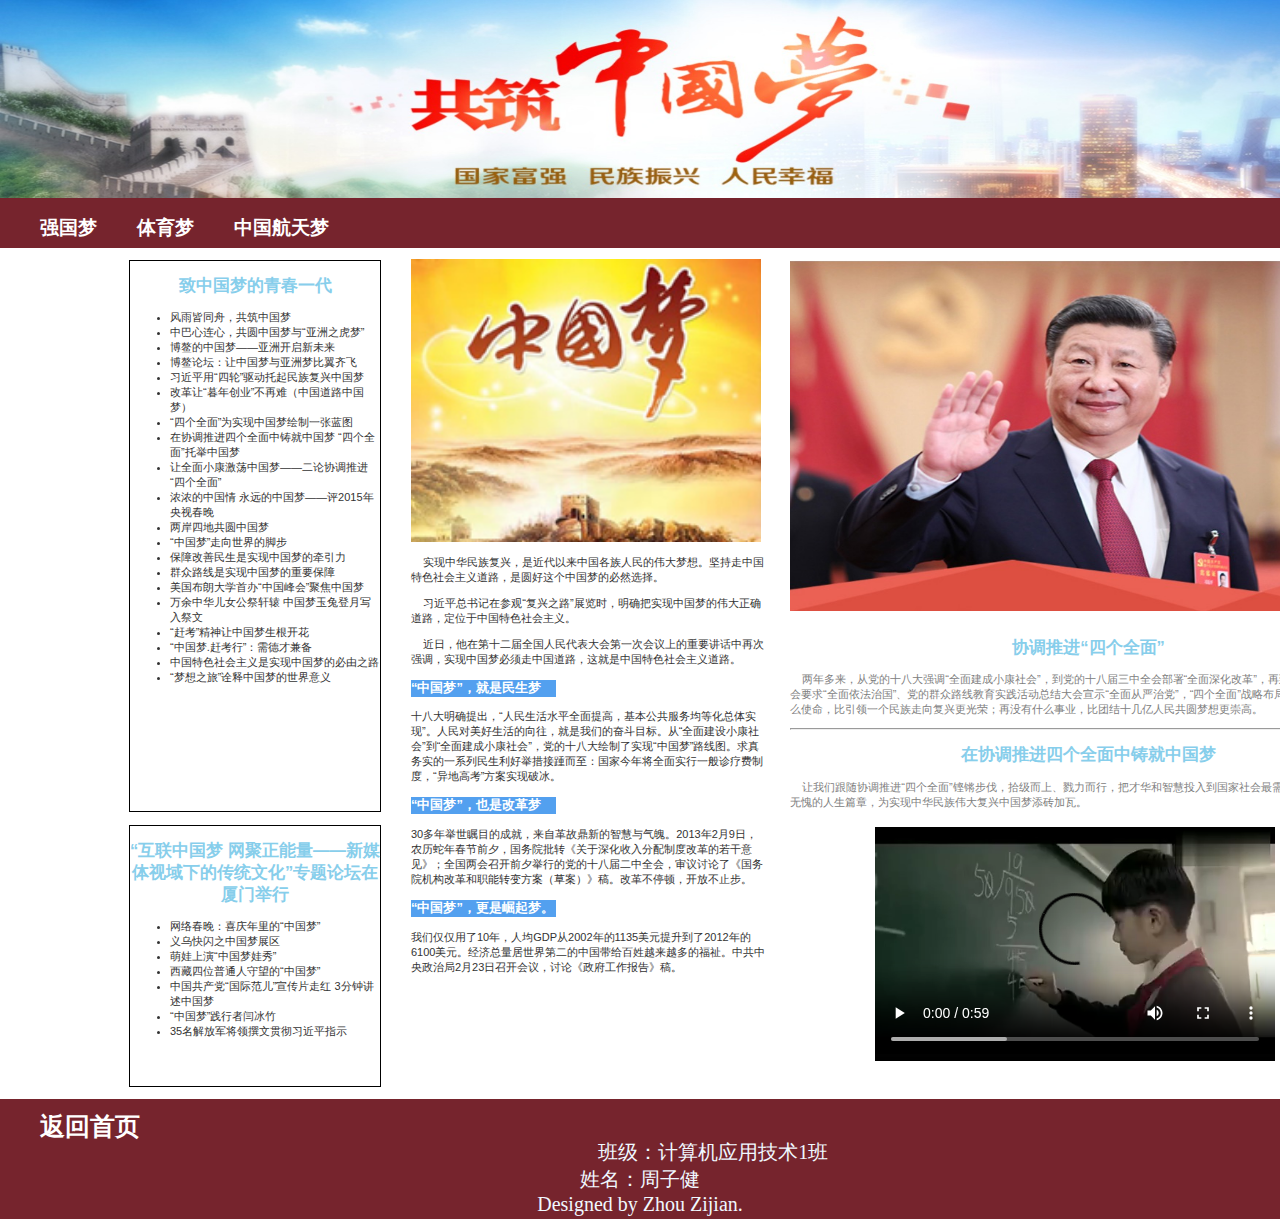
<file: index.html>
<!doctype html>
<html>
<head>
<meta charset="utf-8">
<title>中华强国梦</title>
<link href="css/style.css" rel="stylesheet" type="text/css">
</head>

<body>
<div class="header">
	<img src="images/2.jpg" alt="">
</div>
<div class="label">
		<ul>
		<li><a href="Country/country.html" target="_blank"><b>强国梦</b></a></li>
		<li><a href="sport/sport.html" target="_blank"><b>体育梦</b></a></li>
		<li><a href="Sky/sky.html" target="_blank"><b>中国航天梦</b></a></li>
		</ul>
</div>
<div class="all">
<div class="content">
		<h2>致中国梦的青春一代</h2>
		<ul>
		<li>风雨皆同舟，共筑中国梦</li>
		<li> 中巴心连心，共圆中国梦与“亚洲之虎梦”</li>
		<li> 博鳌的中国梦——亚洲开启新未来</li>
		<li> 博鳌论坛：让中国梦与亚洲梦比翼齐飞</li>
		<li> 习近平用“四轮”驱动托起民族复兴中国梦</li>
		<li> 改革让“暮年创业”不再难（中国道路中国梦）</li>
		<li> “四个全面”为实现中国梦绘制一张蓝图</li>
		<li> 在协调推进四个全面中铸就中国梦
		  “四个全面”托举中国梦</li>
		<li> 让全面小康激荡中国梦——二论协调推进“四个全面”</li>
		<li> 浓浓的中国情 永远的中国梦——评2015年央视春晚</li>
		<li> 两岸四地共圆中国梦</li>
		<li> “中国梦”走向世界的脚步</li>
		<li> 保障改善民生是实现中国梦的牵引力</li>
		<li> 群众路线是实现中国梦的重要保障</li>
		<li> 美国布朗大学首办“中国峰会”聚焦中国梦</li>
		<li> 万余中华儿女公祭轩辕 中国梦玉兔登月写入祭文</li>
		<li> “赶考”精神让中国梦生根开花</li>
		<li> “中国梦.赶考行”：需德才兼备</li>
		<li> 中国特色社会主义是实现中国梦的必由之路</li>
		<li> “梦想之旅”诠释中国梦的世界意义</li>
		</ul>  
</div>
<div class="content2">
	<h2>“互联中国梦 网聚正能量——新媒体视域下的传统文化”专题论坛在厦门举行</h2>
  <ul>
	<li>

网络春晚：喜庆年里的“中国梦”</li>
	<li> 义乌快闪之中国梦展区</li>
	<li> 萌娃上演“中国梦娃秀”</li>
	<li> 西藏四位普通人守望的“中国梦”</li>
	<li> 中国共产党“国际范儿”宣传片走红 3分钟讲述中国梦</li>
	<li> “中国梦”践行者闫冰竹</li>
	<li> 35名解放军将领撰文贯彻习近平指示 </li>	
  </ul>
  </div>
<div class="photo">
	
	  <img src="images/习.jpg" alt="">
</div>
<div class="content3">
	<h2>协调推进“四个全面”</h2>
	  <p>
	  &nbsp;&nbsp;&nbsp;&nbsp;两年多来，从党的十八大强调“全面建成小康社会”，到党的十八届三中全会部署“全面深化改革”，再到党的十八届四中全会要求“全面依法治国”、党的群众路线教育实践活动总结大会宣示“全面从严治党”，“四个全面”战略布局清晰展现。再没有什么使命，比引领一个民族走向复兴更光荣；再没有什么事业，比团结十几亿人民共圆梦想更崇高。</p>
	  <hr>
	  <h2>在协调推进四个全面中铸就中国梦</h2>
	  <p>&nbsp;&nbsp;&nbsp;&nbsp;让我们跟随协调推进“四个全面”铿锵步伐，拾级而上、戮力而行，把才华和智慧投入到国家社会最需要的地方，写下俯仰无愧的人生篇章，为实现中华民族伟大复兴中国梦添砖加瓦。</p>
	  <video width="400" height="240" controls>
      <source src="video/中国梦.mp4" type="video/mp4">
	  您的浏览器不支持 video 标签。
	  </video>
</div>
<div class="content4">
	<img src="images/content4.jpg" alt="中国梦" title="中国梦">
  <p>&nbsp;&nbsp;&nbsp;&nbsp;实现中华民族复兴，是近代以来中国各族人民的伟大梦想。坚持走中国特色社会主义道路，是圆好这个中国梦的必然选择。</p>
	<p>&nbsp;&nbsp;&nbsp;&nbsp;习近平总书记在参观“复兴之路”展览时，明确把实现中国梦的伟大正确道路，定位于中国特色社会主义。</p>
  <p>&nbsp;&nbsp;&nbsp;&nbsp;近日，他在第十二届全国人民代表大会第一次会议上的重要讲话中再次强调，实现中国梦必须走中国道路，这就是中国特色社会主义道路。</p>
	<h3><b>“中国梦”，就是民生梦</b></h3>
	<p>十八大明确提出，“人民生活水平全面提高，基本公共服务均等化总体实现”。人民对美好生活的向往，就是我们的奋斗目标。从“全面建设小康社会”到“全面建成小康社会”，党的十八大绘制了实现“中国梦”路线图。求真务实的一系列民生利好举措接踵而至：国家今年将全面实行一般诊疗费制度，“异地高考”方案实现破冰。</p>
	<h3><b>“中国梦”，也是改革梦</b></h3>
	<p> 30多年举世瞩目的成就，来自革故鼎新的智慧与气魄。2013年2月9日，农历蛇年春节前夕，国务院批转《关于深化收入分配制度改革的若干意见》；全国两会召开前夕举行的党的十八届二中全会，审议讨论了《国务院机构改革和职能转变方案（草案）》稿。改革不停顿，开放不止步。</p>
	<h3><b>“中国梦”，更是崛起梦。</b></h3>
	<p> 我们仅仅用了10年，人均GDP从2002年的1135美元提升到了2012年的6100美元。经济总量居世界第二的中国带给百姓越来越多的福祉。中共中央政治局2月23日召开会议，讨论《政府工作报告》稿。</p>
</div>
</div>
<div class="footer">
	<ul>
	<li>
		<a href="#"><strong>返回首页&nbsp;</strong></a>
	</li>
	</ul>
	<p>班级：计算机应用技术1班<br>
		姓名：周子健
	<br>
	Designed by Zhou Zijian.</p>
</div>
</body>
</html>
</file>
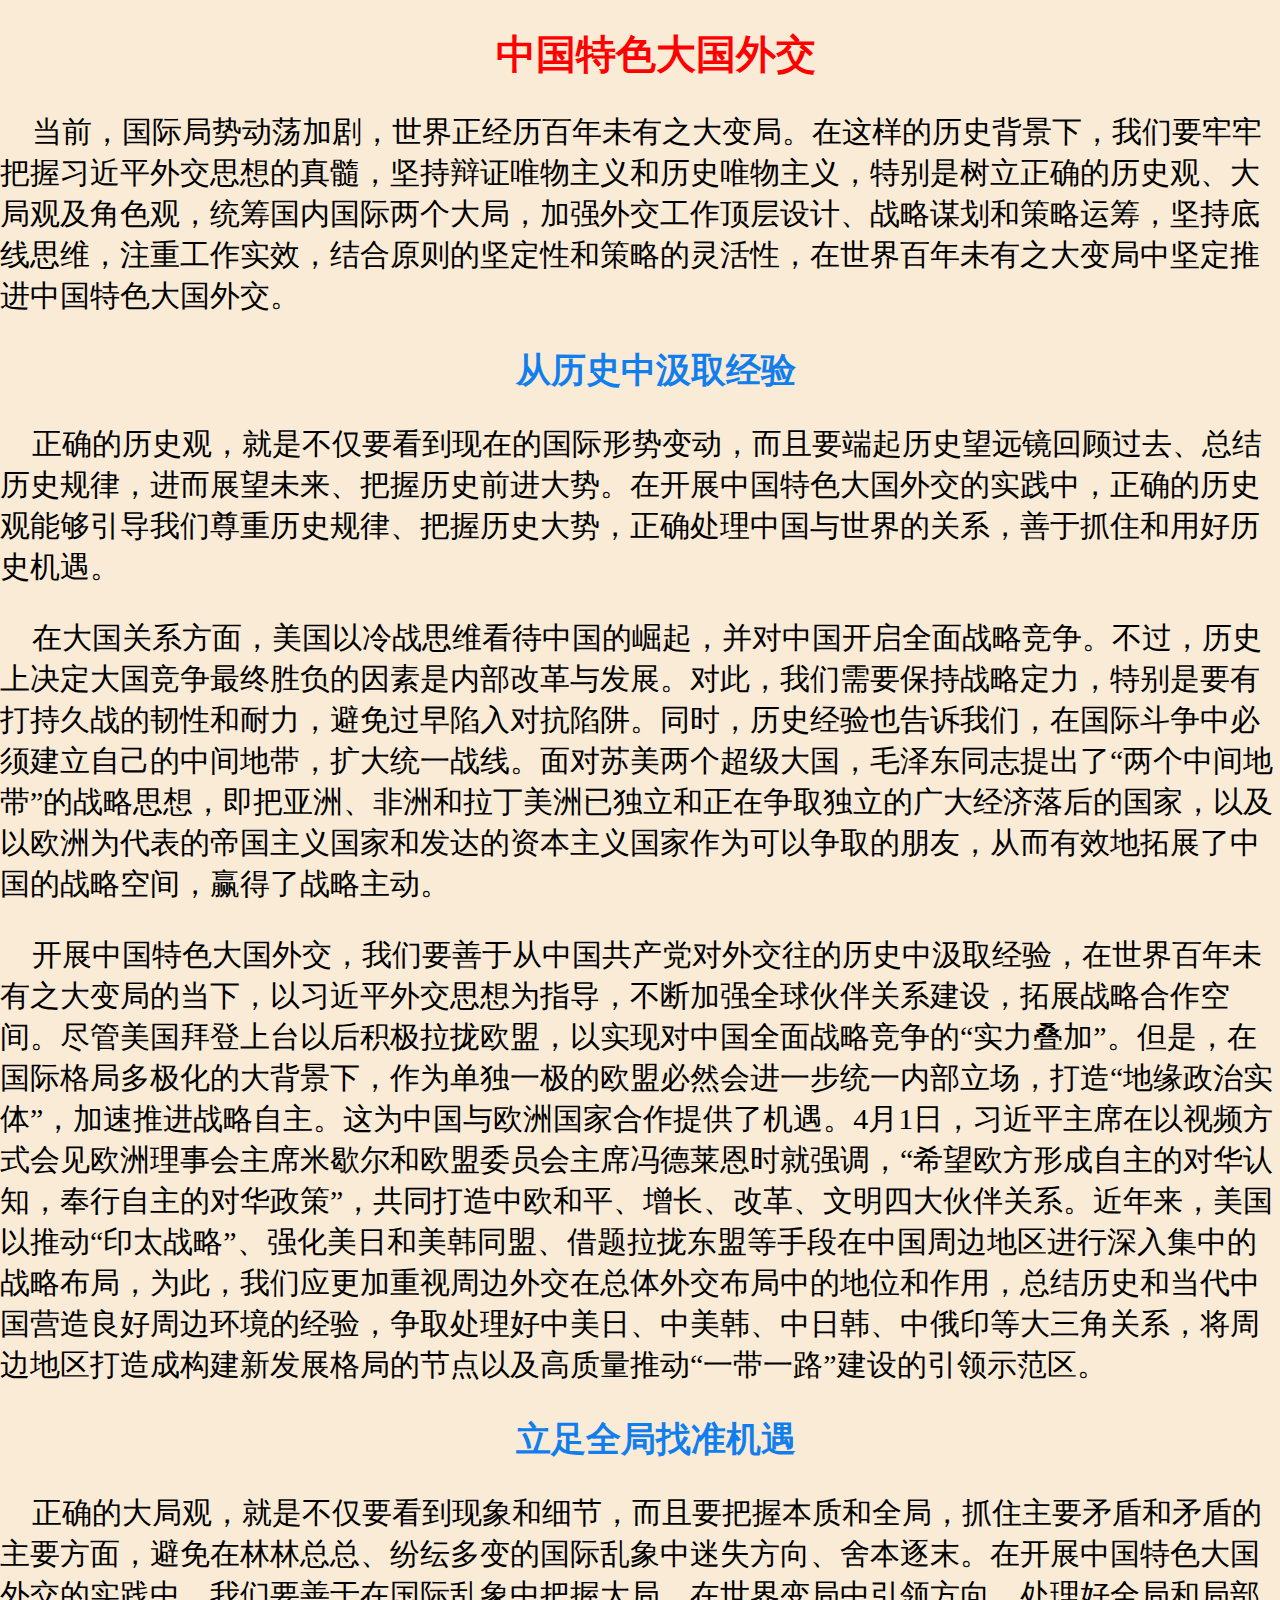
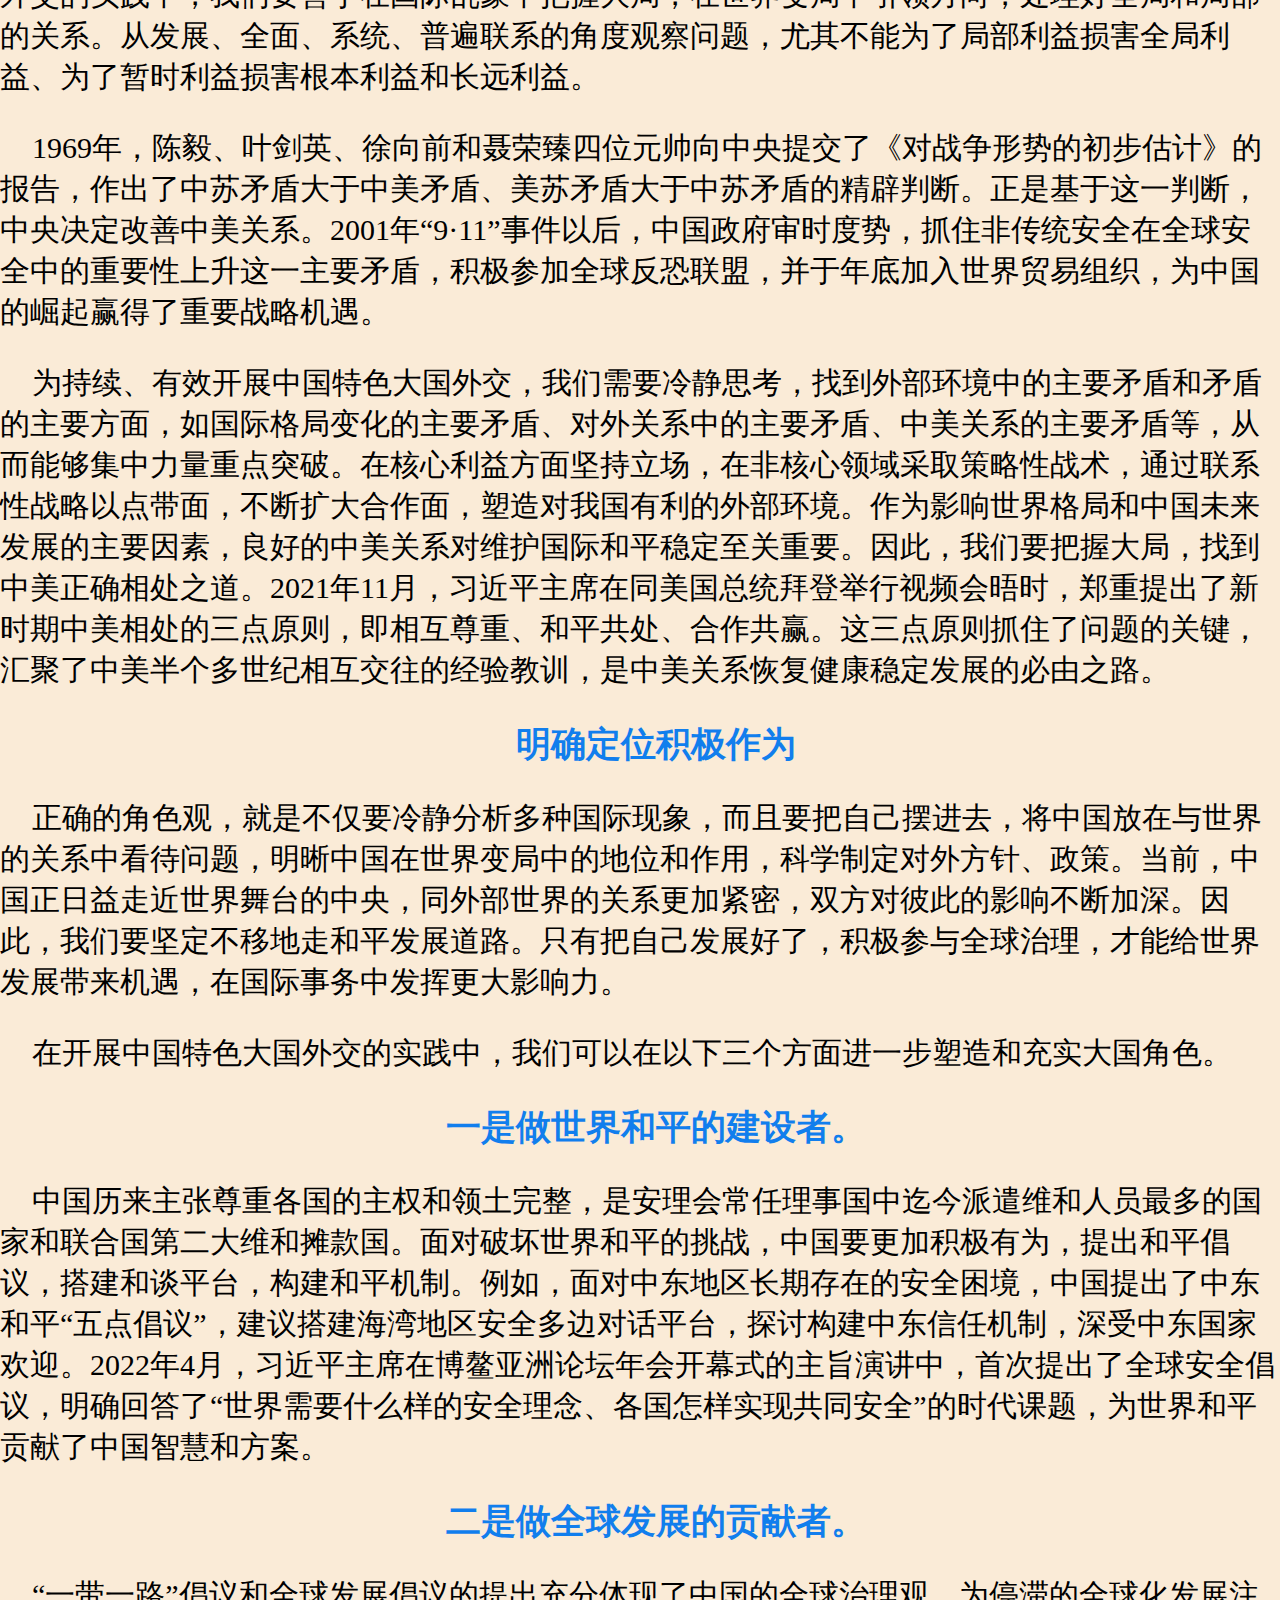
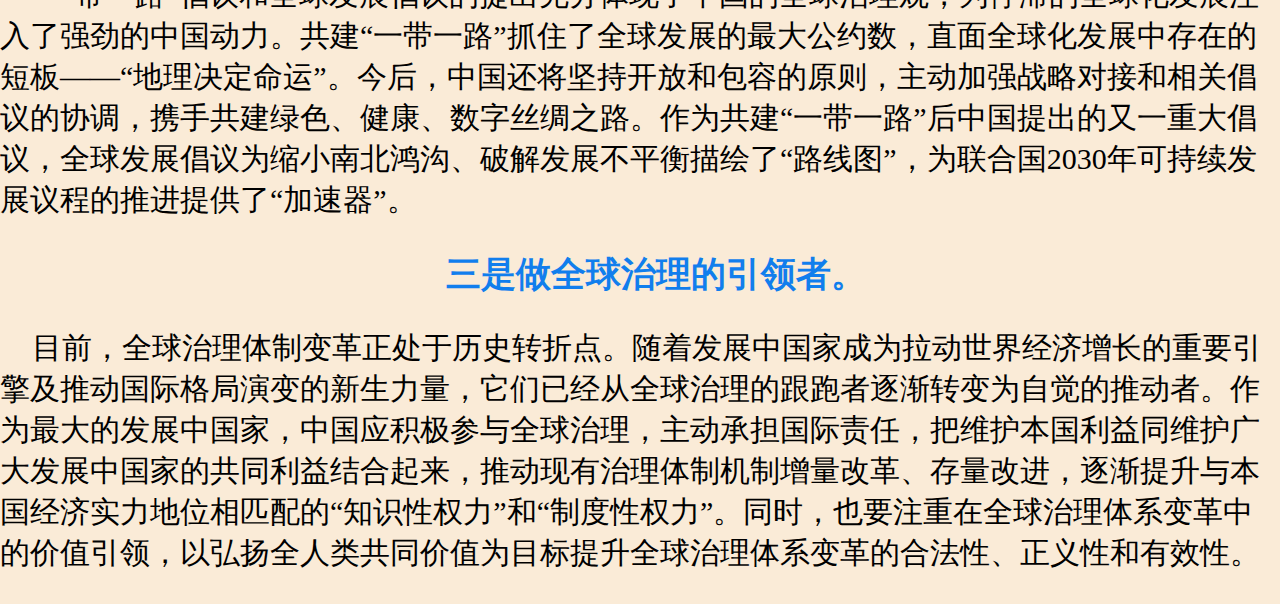
<file: Country/diplomacy.html>
<!doctype html>
<html>
<head>
<meta charset="utf-8">
<title>强国梦.外交</title>
<link href="../css/all.css" rel="stylesheet" type="text/css">
</head>

<body>
<h1>中国特色大国外交</h1>
<p>当前，国际局势动荡加剧，世界正经历百年未有之大变局。在这样的历史背景下，我们要牢牢把握习近平外交思想的真髓，坚持辩证唯物主义和历史唯物主义，特别是树立正确的历史观、大局观及角色观，统筹国内国际两个大局，加强外交工作顶层设计、战略谋划和策略运筹，坚持底线思维，注重工作实效，结合原则的坚定性和策略的灵活性，在世界百年未有之大变局中坚定推进中国特色大国外交。</p>
	<h2>从历史中汲取经验	  </h2>
	<p>正确的历史观，就是不仅要看到现在的国际形势变动，而且要端起历史望远镜回顾过去、总结历史规律，进而展望未来、把握历史前进大势。在开展中国特色大国外交的实践中，正确的历史观能够引导我们尊重历史规律、把握历史大势，正确处理中国与世界的关系，善于抓住和用好历史机遇。	  </p>
	<p>在大国关系方面，美国以冷战思维看待中国的崛起，并对中国开启全面战略竞争。不过，历史上决定大国竞争最终胜负的因素是内部改革与发展。对此，我们需要保持战略定力，特别是要有打持久战的韧性和耐力，避免过早陷入对抗陷阱。同时，历史经验也告诉我们，在国际斗争中必须建立自己的中间地带，扩大统一战线。面对苏美两个超级大国，毛泽东同志提出了“两个中间地带”的战略思想，即把亚洲、非洲和拉丁美洲已独立和正在争取独立的广大经济落后的国家，以及以欧洲为代表的帝国主义国家和发达的资本主义国家作为可以争取的朋友，从而有效地拓展了中国的战略空间，赢得了战略主动。	  </p>
	<p>开展中国特色大国外交，我们要善于从中国共产党对外交往的历史中汲取经验，在世界百年未有之大变局的当下，以习近平外交思想为指导，不断加强全球伙伴关系建设，拓展战略合作空间。尽管美国拜登上台以后积极拉拢欧盟，以实现对中国全面战略竞争的“实力叠加”。但是，在国际格局多极化的大背景下，作为单独一极的欧盟必然会进一步统一内部立场，打造“地缘政治实体”，加速推进战略自主。这为中国与欧洲国家合作提供了机遇。4月1日，习近平主席在以视频方式会见欧洲理事会主席米歇尔和欧盟委员会主席冯德莱恩时就强调，“希望欧方形成自主的对华认知，奉行自主的对华政策”，共同打造中欧和平、增长、改革、文明四大伙伴关系。近年来，美国以推动“印太战略”、强化美日和美韩同盟、借题拉拢东盟等手段在中国周边地区进行深入集中的战略布局，为此，我们应更加重视周边外交在总体外交布局中的地位和作用，总结历史和当代中国营造良好周边环境的经验，争取处理好中美日、中美韩、中日韩、中俄印等大三角关系，将周边地区打造成构建新发展格局的节点以及高质量推动“一带一路”建设的引领示范区。</p>
	<h2> 立足全局找准机遇</h2>
	<p> 正确的大局观，就是不仅要看到现象和细节，而且要把握本质和全局，抓住主要矛盾和矛盾的主要方面，避免在林林总总、纷纭多变的国际乱象中迷失方向、舍本逐末。在开展中国特色大国外交的实践中，我们要善于在国际乱象中把握大局，在世界变局中引领方向，处理好全局和局部的关系。从发展、全面、系统、普遍联系的角度观察问题，尤其不能为了局部利益损害全局利益、为了暂时利益损害根本利益和长远利益。	  </p>
	<p>1969年，陈毅、叶剑英、徐向前和聂荣臻四位元帅向中央提交了《对战争形势的初步估计》的报告，作出了中苏矛盾大于中美矛盾、美苏矛盾大于中苏矛盾的精辟判断。正是基于这一判断，中央决定改善中美关系。2001年“9·11”事件以后，中国政府审时度势，抓住非传统安全在全球安全中的重要性上升这一主要矛盾，积极参加全球反恐联盟，并于年底加入世界贸易组织，为中国的崛起赢得了重要战略机遇。	  </p>
	<p>为持续、有效开展中国特色大国外交，我们需要冷静思考，找到外部环境中的主要矛盾和矛盾的主要方面，如国际格局变化的主要矛盾、对外关系中的主要矛盾、中美关系的主要矛盾等，从而能够集中力量重点突破。在核心利益方面坚持立场，在非核心领域采取策略性战术，通过联系性战略以点带面，不断扩大合作面，塑造对我国有利的外部环境。作为影响世界格局和中国未来发展的主要因素，良好的中美关系对维护国际和平稳定至关重要。因此，我们要把握大局，找到中美正确相处之道。2021年11月，习近平主席在同美国总统拜登举行视频会晤时，郑重提出了新时期中美相处的三点原则，即相互尊重、和平共处、合作共赢。这三点原则抓住了问题的关键，汇聚了中美半个多世纪相互交往的经验教训，是中美关系恢复健康稳定发展的必由之路。</p>
	<h2> 明确定位积极作为</h2>
	<p> 正确的角色观，就是不仅要冷静分析多种国际现象，而且要把自己摆进去，将中国放在与世界的关系中看待问题，明晰中国在世界变局中的地位和作用，科学制定对外方针、政策。当前，中国正日益走近世界舞台的中央，同外部世界的关系更加紧密，双方对彼此的影响不断加深。因此，我们要坚定不移地走和平发展道路。只有把自己发展好了，积极参与全球治理，才能给世界发展带来机遇，在国际事务中发挥更大影响力。	  </p>
	<p>在开展中国特色大国外交的实践中，我们可以在以下三个方面进一步塑造和充实大国角色。</p>
	<h2>一是做世界和平的建设者。</h2>
	<p>中国历来主张尊重各国的主权和领土完整，是安理会常任理事国中迄今派遣维和人员最多的国家和联合国第二大维和摊款国。面对破坏世界和平的挑战，中国要更加积极有为，提出和平倡议，搭建和谈平台，构建和平机制。例如，面对中东地区长期存在的安全困境，中国提出了中东和平“五点倡议”，建议搭建海湾地区安全多边对话平台，探讨构建中东信任机制，深受中东国家欢迎。2022年4月，习近平主席在博鳌亚洲论坛年会开幕式的主旨演讲中，首次提出了全球安全倡议，明确回答了“世界需要什么样的安全理念、各国怎样实现共同安全”的时代课题，为世界和平贡献了中国智慧和方案。	  </p>
	<h2>二是做全球发展的贡献者。</h2>
	<p>“一带一路”倡议和全球发展倡议的提出充分体现了中国的全球治理观，为停滞的全球化发展注入了强劲的中国动力。共建“一带一路”抓住了全球发展的最大公约数，直面全球化发展中存在的短板——“地理决定命运”。今后，中国还将坚持开放和包容的原则，主动加强战略对接和相关倡议的协调，携手共建绿色、健康、数字丝绸之路。作为共建“一带一路”后中国提出的又一重大倡议，全球发展倡议为缩小南北鸿沟、破解发展不平衡描绘了“路线图”，为联合国2030年可持续发展议程的推进提供了“加速器”。	  </p>
	<h2>三是做全球治理的引领者。</h2>
	<p>目前，全球治理体制变革正处于历史转折点。随着发展中国家成为拉动世界经济增长的重要引擎及推动国际格局演变的新生力量，它们已经从全球治理的跟跑者逐渐转变为自觉的推动者。作为最大的发展中国家，中国应积极参与全球治理，主动承担国际责任，把维护本国利益同维护广大发展中国家的共同利益结合起来，推动现有治理体制机制增量改革、存量改进，逐渐提升与本国经济实力地位相匹配的“知识性权力”和“制度性权力”。同时，也要注重在全球治理体系变革中的价值引领，以弘扬全人类共同价值为目标提升全球治理体系变革的合法性、正义性和有效性。</p>
</body>
</html>
</file>
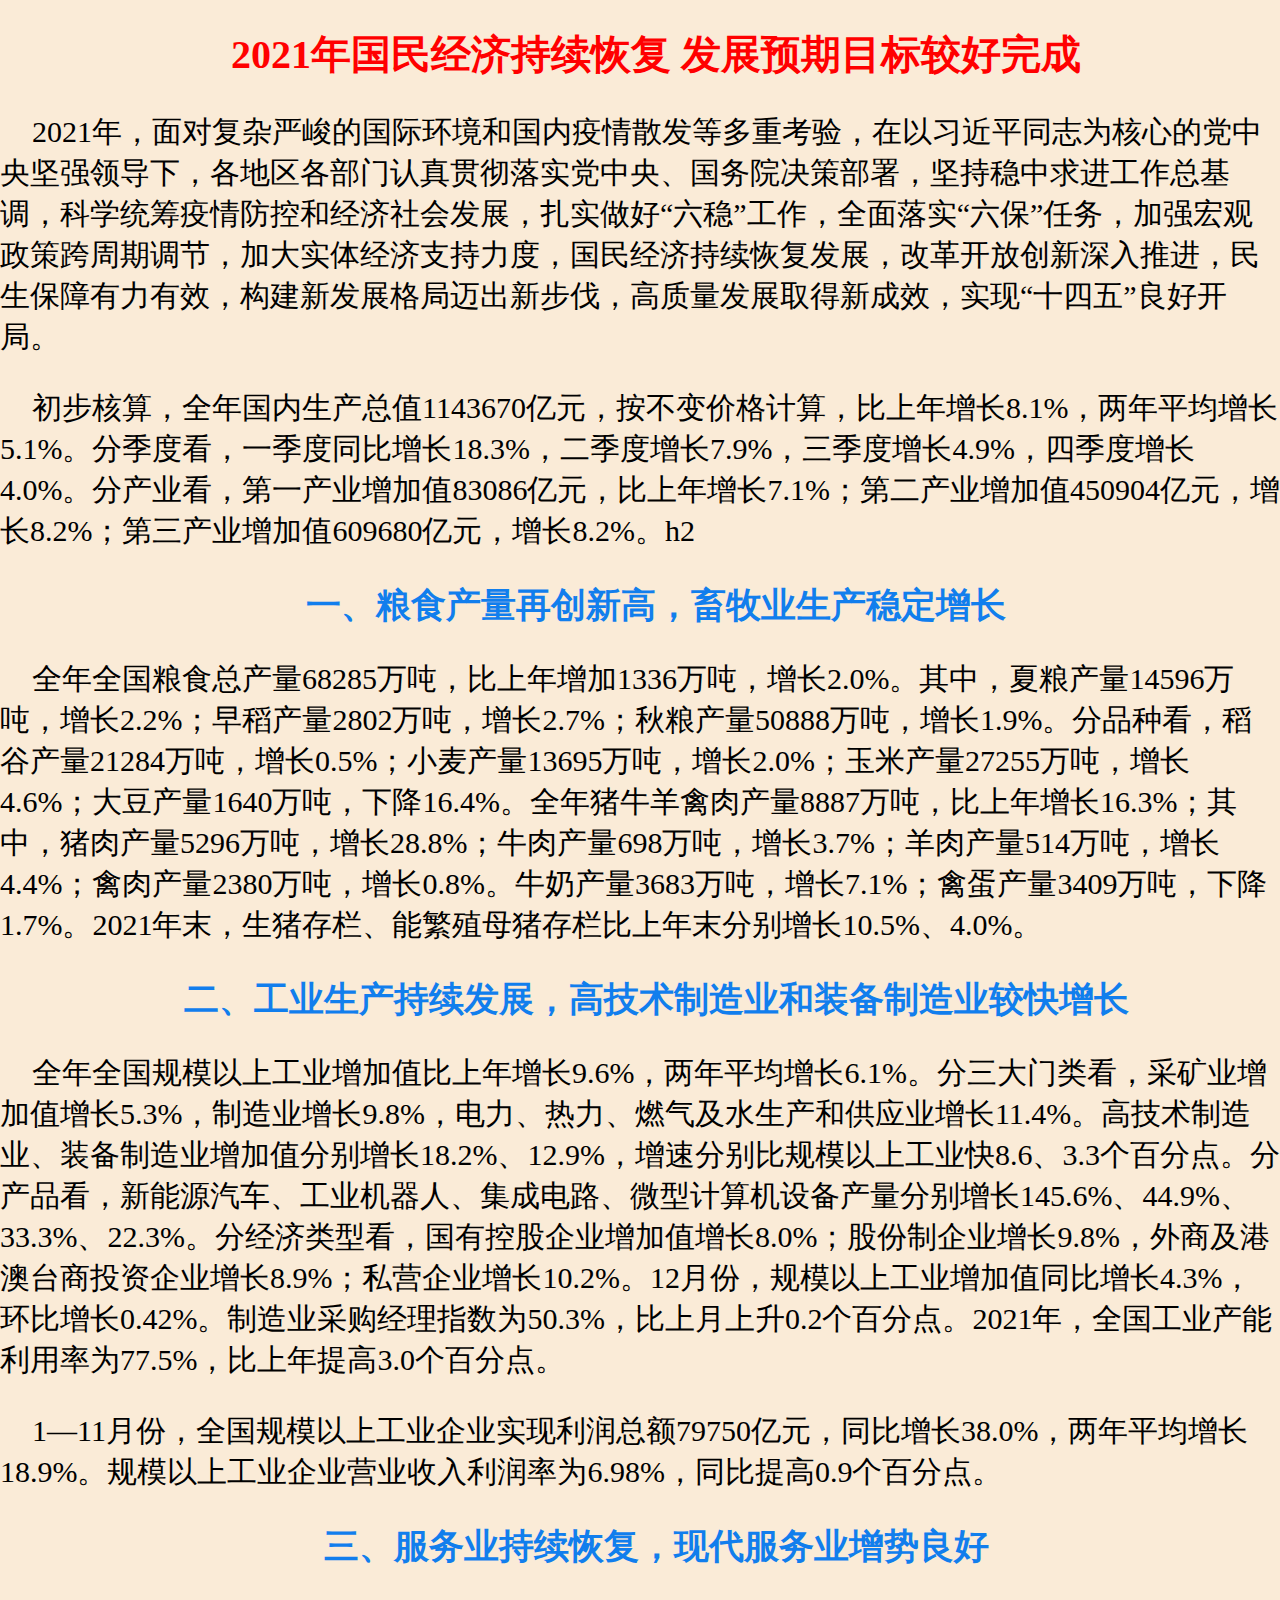
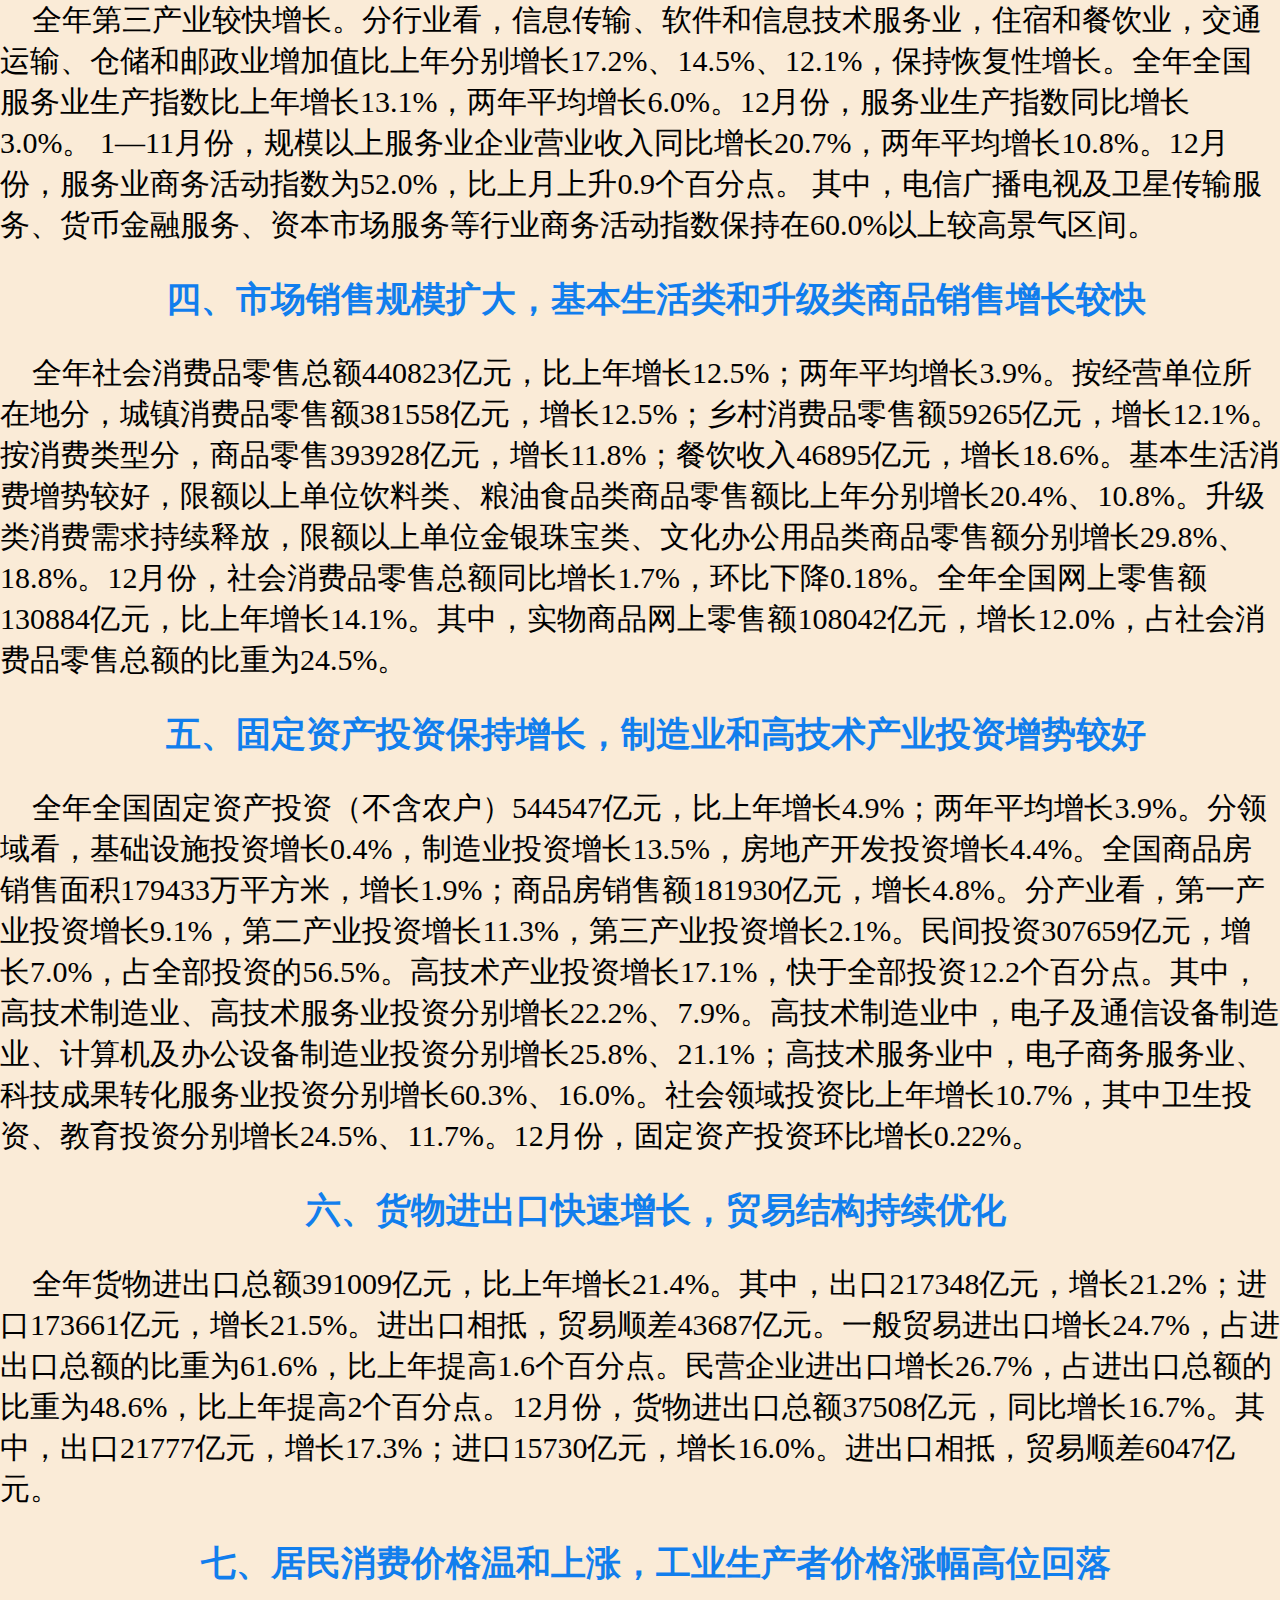
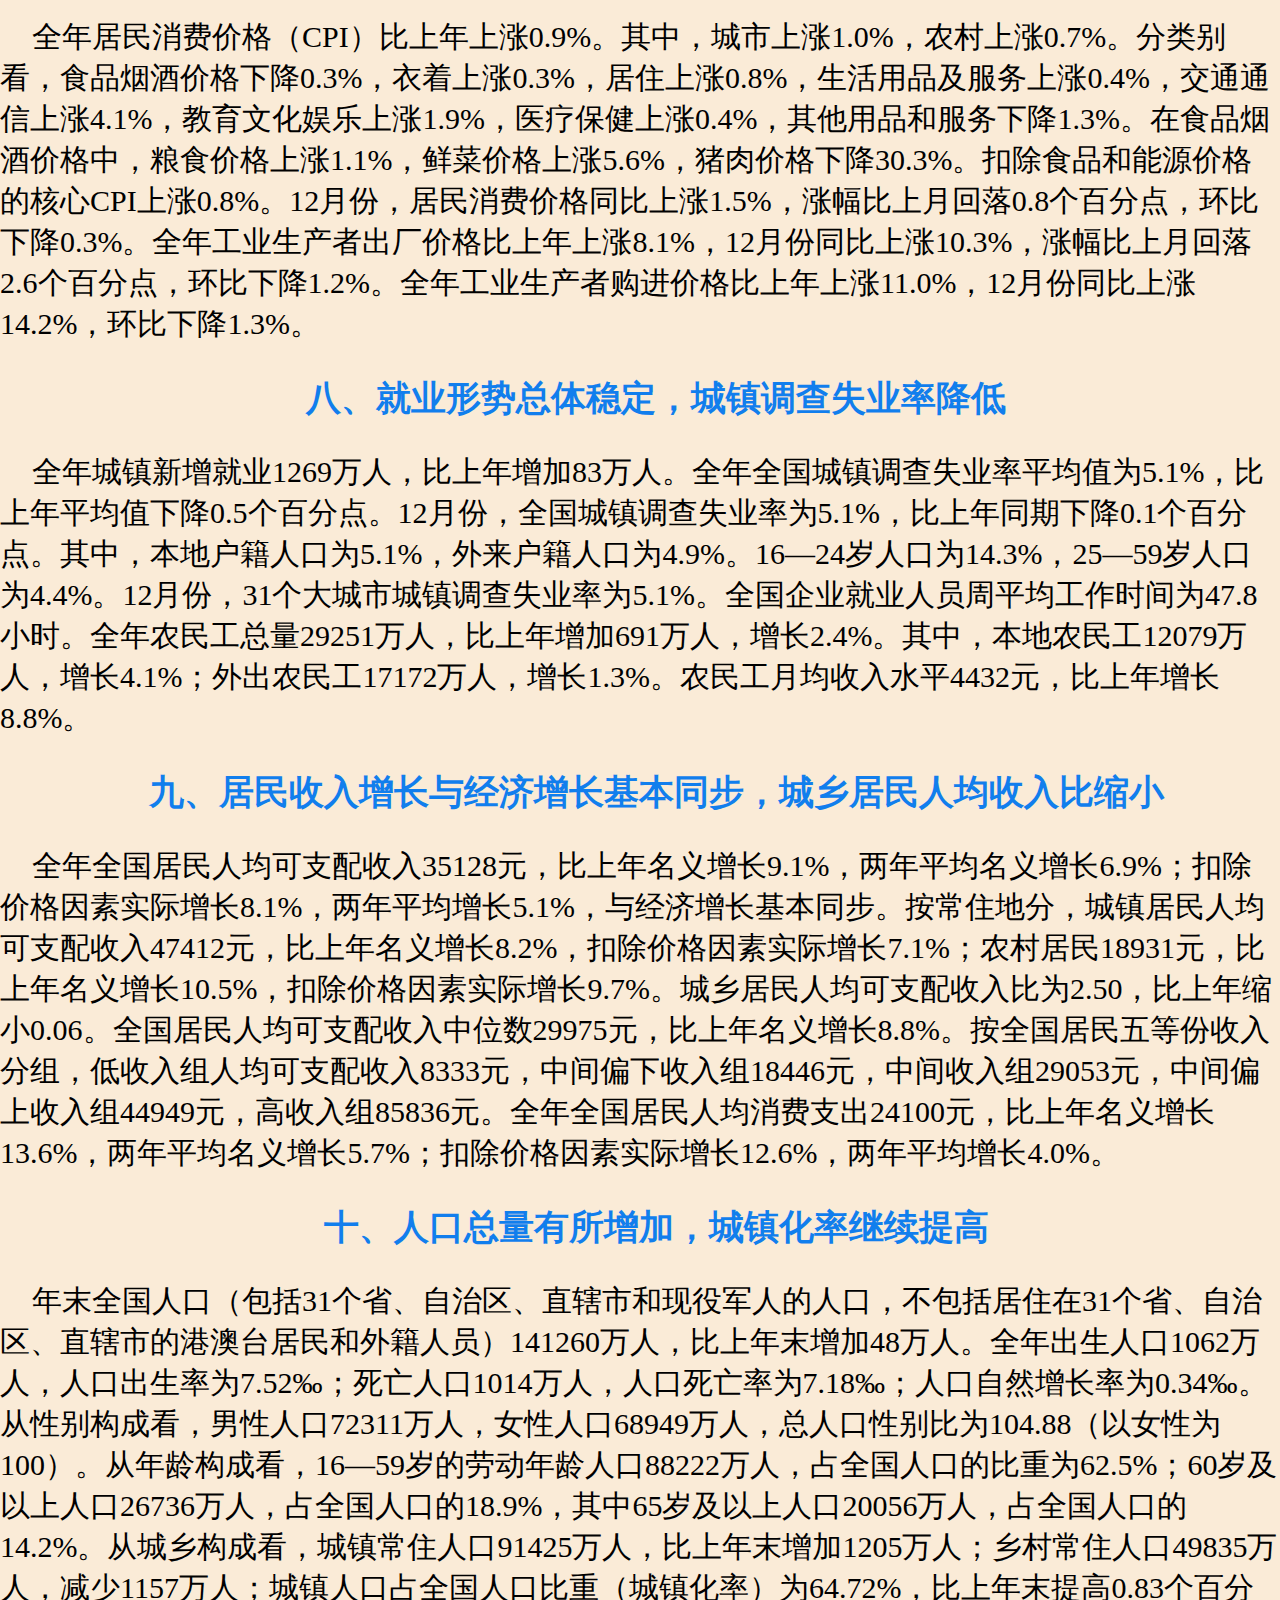
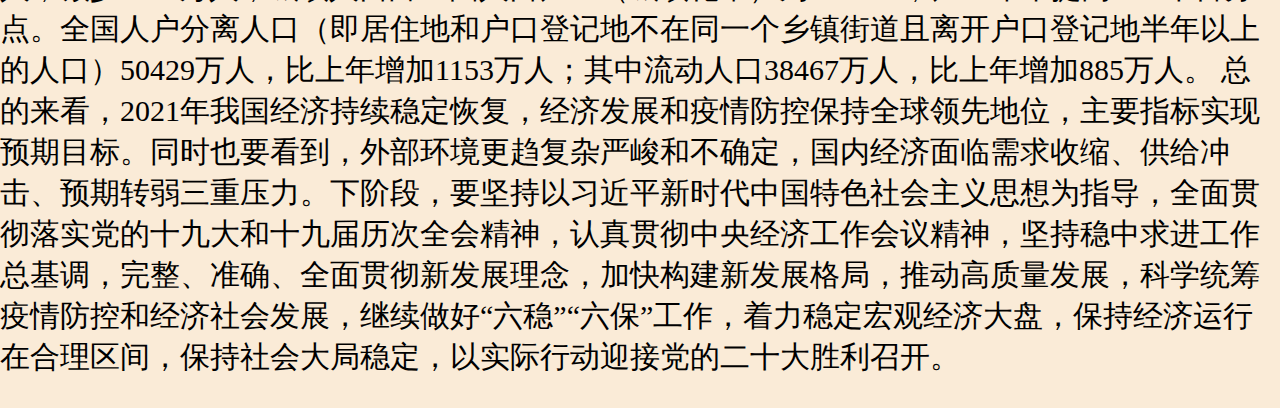
<file: Country/economy.html>
<!doctype html>
<html>
<head>
<meta charset="utf-8">
<title>强国梦.经济</title>
<link href="../css/all.css" rel="stylesheet" type="text/css">
</head>

<body>
	<h1>2021年国民经济持续恢复 发展预期目标较好完成</h1>
<p>2021年，面对复杂严峻的国际环境和国内疫情散发等多重考验，在以习近平同志为核心的党中央坚强领导下，各地区各部门认真贯彻落实党中央、国务院决策部署，坚持稳中求进工作总基调，科学统筹疫情防控和经济社会发展，扎实做好“六稳”工作，全面落实“六保”任务，加强宏观政策跨周期调节，加大实体经济支持力度，国民经济持续恢复发展，改革开放创新深入推进，民生保障有力有效，构建新发展格局迈出新步伐，高质量发展取得新成效，实现“十四五”良好开局。</p>
	<p> 初步核算，全年国内生产总值1143670亿元，按不变价格计算，比上年增长8.1%，两年平均增长5.1%。分季度看，一季度同比增长18.3%，二季度增长7.9%，三季度增长4.9%，四季度增长4.0%。分产业看，第一产业增加值83086亿元，比上年增长7.1%；第二产业增加值450904亿元，增长8.2%；第三产业增加值609680亿元，增长8.2%。h2	  </p>
	<h2>一、粮食产量再创新高，畜牧业生产稳定增长</h2>
	<p> 全年全国粮食总产量68285万吨，比上年增加1336万吨，增长2.0%。其中，夏粮产量14596万吨，增长2.2%；早稻产量2802万吨，增长2.7%；秋粮产量50888万吨，增长1.9%。分品种看，稻谷产量21284万吨，增长0.5%；小麦产量13695万吨，增长2.0%；玉米产量27255万吨，增长4.6%；大豆产量1640万吨，下降16.4%。全年猪牛羊禽肉产量8887万吨，比上年增长16.3%；其中，猪肉产量5296万吨，增长28.8%；牛肉产量698万吨，增长3.7%；羊肉产量514万吨，增长4.4%；禽肉产量2380万吨，增长0.8%。牛奶产量3683万吨，增长7.1%；禽蛋产量3409万吨，下降1.7%。2021年末，生猪存栏、能繁殖母猪存栏比上年末分别增长10.5%、4.0%。	  </p>
	<h2>二、工业生产持续发展，高技术制造业和装备制造业较快增长</h2>
	<p> 全年全国规模以上工业增加值比上年增长9.6%，两年平均增长6.1%。分三大门类看，采矿业增加值增长5.3%，制造业增长9.8%，电力、热力、燃气及水生产和供应业增长11.4%。高技术制造业、装备制造业增加值分别增长18.2%、12.9%，增速分别比规模以上工业快8.6、3.3个百分点。分产品看，新能源汽车、工业机器人、集成电路、微型计算机设备产量分别增长145.6%、44.9%、33.3%、22.3%。分经济类型看，国有控股企业增加值增长8.0%；股份制企业增长9.8%，外商及港澳台商投资企业增长8.9%；私营企业增长10.2%。12月份，规模以上工业增加值同比增长4.3%，环比增长0.42%。制造业采购经理指数为50.3%，比上月上升0.2个百分点。2021年，全国工业产能利用率为77.5%，比上年提高3.0个百分点。</p>
	<p> 1—11月份，全国规模以上工业企业实现利润总额79750亿元，同比增长38.0%，两年平均增长18.9%。规模以上工业企业营业收入利润率为6.98%，同比提高0.9个百分点。</p>
	<h2> 三、服务业持续恢复，现代服务业增势良好</h2>
<p> 全年第三产业较快增长。分行业看，信息传输、软件和信息技术服务业，住宿和餐饮业，交通运输、仓储和邮政业增加值比上年分别增长17.2%、14.5%、12.1%，保持恢复性增长。全年全国服务业生产指数比上年增长13.1%，两年平均增长6.0%。12月份，服务业生产指数同比增长3.0%。
	1—11月份，规模以上服务业企业营业收入同比增长20.7%，两年平均增长10.8%。12月份，服务业商务活动指数为52.0%，比上月上升0.9个百分点。
	其中，电信广播电视及卫星传输服务、货币金融服务、资本市场服务等行业商务活动指数保持在60.0%以上较高景气区间。</p>
	  
	  <h2>四、市场销售规模扩大，基本生活类和升级类商品销售增长较快</h2>
	  <p> 全年社会消费品零售总额440823亿元，比上年增长12.5%；两年平均增长3.9%。按经营单位所在地分，城镇消费品零售额381558亿元，增长12.5%；乡村消费品零售额59265亿元，增长12.1%。按消费类型分，商品零售393928亿元，增长11.8%；餐饮收入46895亿元，增长18.6%。基本生活消费增势较好，限额以上单位饮料类、粮油食品类商品零售额比上年分别增长20.4%、10.8%。升级类消费需求持续释放，限额以上单位金银珠宝类、文化办公用品类商品零售额分别增长29.8%、18.8%。12月份，社会消费品零售总额同比增长1.7%，环比下降0.18%。全年全国网上零售额130884亿元，比上年增长14.1%。其中，实物商品网上零售额108042亿元，增长12.0%，占社会消费品零售总额的比重为24.5%。</p>
	  <h2> 五、固定资产投资保持增长，制造业和高技术产业投资增势较好</h2>
	  <p> 全年全国固定资产投资（不含农户）544547亿元，比上年增长4.9%；两年平均增长3.9%。分领域看，基础设施投资增长0.4%，制造业投资增长13.5%，房地产开发投资增长4.4%。全国商品房销售面积179433万平方米，增长1.9%；商品房销售额181930亿元，增长4.8%。分产业看，第一产业投资增长9.1%，第二产业投资增长11.3%，第三产业投资增长2.1%。民间投资307659亿元，增长7.0%，占全部投资的56.5%。高技术产业投资增长17.1%，快于全部投资12.2个百分点。其中，高技术制造业、高技术服务业投资分别增长22.2%、7.9%。高技术制造业中，电子及通信设备制造业、计算机及办公设备制造业投资分别增长25.8%、21.1%；高技术服务业中，电子商务服务业、科技成果转化服务业投资分别增长60.3%、16.0%。社会领域投资比上年增长10.7%，其中卫生投资、教育投资分别增长24.5%、11.7%。12月份，固定资产投资环比增长0.22%。</p>
	  <h2> 六、货物进出口快速增长，贸易结构持续优化</h2>
	  <p> 全年货物进出口总额391009亿元，比上年增长21.4%。其中，出口217348亿元，增长21.2%；进口173661亿元，增长21.5%。进出口相抵，贸易顺差43687亿元。一般贸易进出口增长24.7%，占进出口总额的比重为61.6%，比上年提高1.6个百分点。民营企业进出口增长26.7%，占进出口总额的比重为48.6%，比上年提高2个百分点。12月份，货物进出口总额37508亿元，同比增长16.7%。其中，出口21777亿元，增长17.3%；进口15730亿元，增长16.0%。进出口相抵，贸易顺差6047亿元。</p>
	  <h2> 七、居民消费价格温和上涨，工业生产者价格涨幅高位回落</h2>
	  <p> 全年居民消费价格（CPI）比上年上涨0.9%。其中，城市上涨1.0%，农村上涨0.7%。分类别看，食品烟酒价格下降0.3%，衣着上涨0.3%，居住上涨0.8%，生活用品及服务上涨0.4%，交通通信上涨4.1%，教育文化娱乐上涨1.9%，医疗保健上涨0.4%，其他用品和服务下降1.3%。在食品烟酒价格中，粮食价格上涨1.1%，鲜菜价格上涨5.6%，猪肉价格下降30.3%。扣除食品和能源价格的核心CPI上涨0.8%。12月份，居民消费价格同比上涨1.5%，涨幅比上月回落0.8个百分点，环比下降0.3%。全年工业生产者出厂价格比上年上涨8.1%，12月份同比上涨10.3%，涨幅比上月回落2.6个百分点，环比下降1.2%。全年工业生产者购进价格比上年上涨11.0%，12月份同比上涨14.2%，环比下降1.3%。</p>
	  <h2> 八、就业形势总体稳定，城镇调查失业率降低</h2>
	  <p> 全年城镇新增就业1269万人，比上年增加83万人。全年全国城镇调查失业率平均值为5.1%，比上年平均值下降0.5个百分点。12月份，全国城镇调查失业率为5.1%，比上年同期下降0.1个百分点。其中，本地户籍人口为5.1%，外来户籍人口为4.9%。16—24岁人口为14.3%，25—59岁人口为4.4%。12月份，31个大城市城镇调查失业率为5.1%。全国企业就业人员周平均工作时间为47.8小时。全年农民工总量29251万人，比上年增加691万人，增长2.4%。其中，本地农民工12079万人，增长4.1%；外出农民工17172万人，增长1.3%。农民工月均收入水平4432元，比上年增长8.8%。</p>
	  <h2> 九、居民收入增长与经济增长基本同步，城乡居民人均收入比缩小</h2>
	  <p> 全年全国居民人均可支配收入35128元，比上年名义增长9.1%，两年平均名义增长6.9%；扣除价格因素实际增长8.1%，两年平均增长5.1%，与经济增长基本同步。按常住地分，城镇居民人均可支配收入47412元，比上年名义增长8.2%，扣除价格因素实际增长7.1%；农村居民18931元，比上年名义增长10.5%，扣除价格因素实际增长9.7%。城乡居民人均可支配收入比为2.50，比上年缩小0.06。全国居民人均可支配收入中位数29975元，比上年名义增长8.8%。按全国居民五等份收入分组，低收入组人均可支配收入8333元，中间偏下收入组18446元，中间收入组29053元，中间偏上收入组44949元，高收入组85836元。全年全国居民人均消费支出24100元，比上年名义增长13.6%，两年平均名义增长5.7%；扣除价格因素实际增长12.6%，两年平均增长4.0%。</p>
	  <h2> 十、人口总量有所增加，城镇化率继续提高</h2>
	  <p> 年末全国人口（包括31个省、自治区、直辖市和现役军人的人口，不包括居住在31个省、自治区、直辖市的港澳台居民和外籍人员）141260万人，比上年末增加48万人。全年出生人口1062万人，人口出生率为7.52‰；死亡人口1014万人，人口死亡率为7.18‰；人口自然增长率为0.34‰。从性别构成看，男性人口72311万人，女性人口68949万人，总人口性别比为104.88（以女性为100）。从年龄构成看，16—59岁的劳动年龄人口88222万人，占全国人口的比重为62.5%；60岁及以上人口26736万人，占全国人口的18.9%，其中65岁及以上人口20056万人，占全国人口的14.2%。从城乡构成看，城镇常住人口91425万人，比上年末增加1205万人；乡村常住人口49835万人，减少1157万人；城镇人口占全国人口比重（城镇化率）为64.72%，比上年末提高0.83个百分点。全国人户分离人口（即居住地和户口登记地不在同一个乡镇街道且离开户口登记地半年以上的人口）50429万人，比上年增加1153万人；其中流动人口38467万人，比上年增加885万人。
	  
	  总的来看，2021年我国经济持续稳定恢复，经济发展和疫情防控保持全球领先地位，主要指标实现预期目标。同时也要看到，外部环境更趋复杂严峻和不确定，国内经济面临需求收缩、供给冲击、预期转弱三重压力。下阶段，要坚持以习近平新时代中国特色社会主义思想为指导，全面贯彻落实党的十九大和十九届历次全会精神，认真贯彻中央经济工作会议精神，坚持稳中求进工作总基调，完整、准确、全面贯彻新发展理念，加快构建新发展格局，推动高质量发展，科学统筹疫情防控和经济社会发展，继续做好“六稳”“六保”工作，着力稳定宏观经济大盘，保持经济运行在合理区间，保持社会大局稳定，以实际行动迎接党的二十大胜利召开。
	</p>
</body>
</html>
</file>
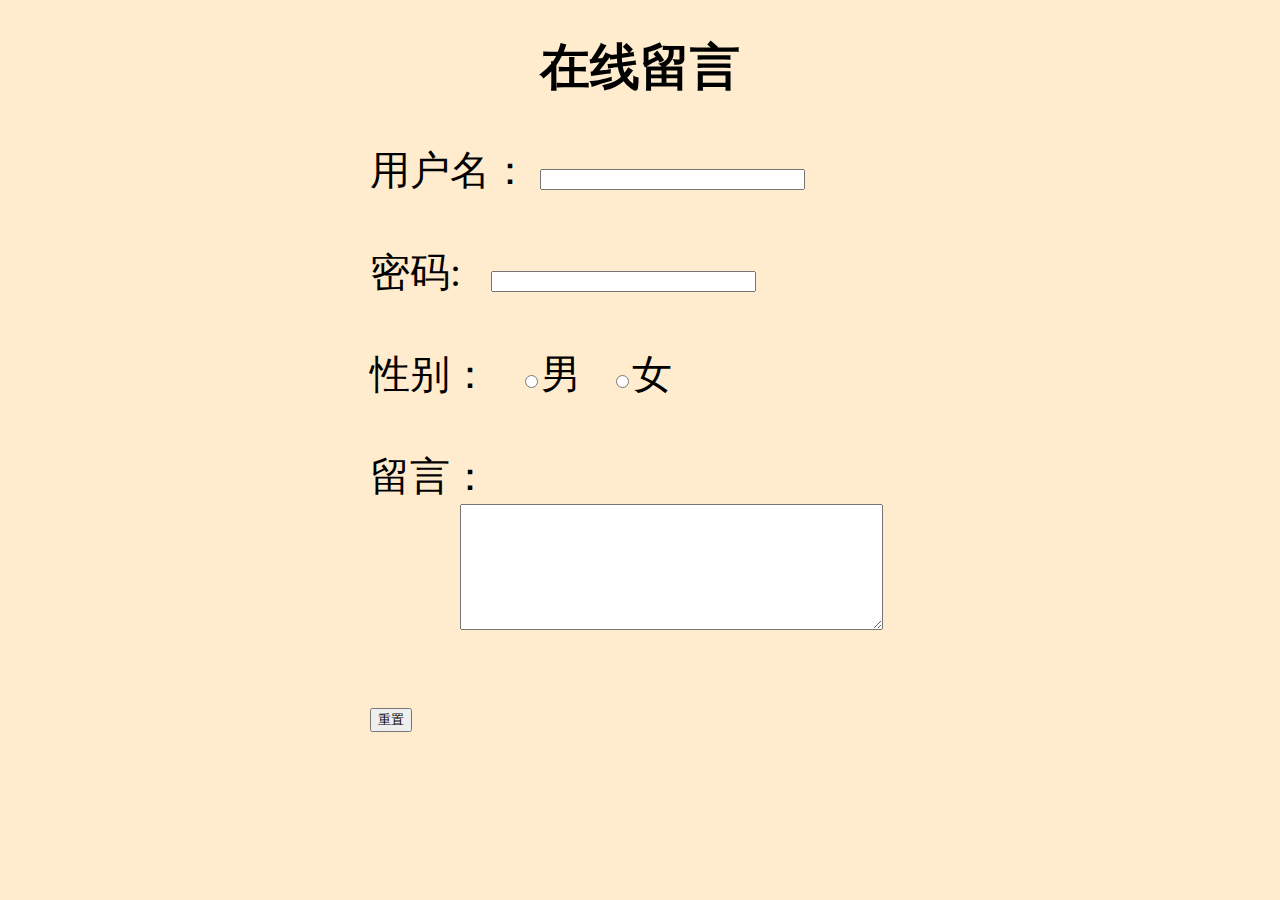
<file: Country/message.html>
<!doctype html>
<html>
<head>
<meta charset="utf-8">
<title>在线留言</title>
<link href="../css/form.css" rel="stylesheet" type="text/css">
</head>

<body><h1>在线留言</h1>
	<div class="user">
	
	<form>
	用户名： 
	  <input type="text" name="usename" value="" size="30" maxlength="20">
	<br>
	<br>
	密码: &nbsp;
	<input type="password" name="usepassword" value="" size="30" maxlength="20">
	<br>
	<br>
	性别：&nbsp;&nbsp;&nbsp;<input type="radio" value="1" name="sex">男&nbsp;&nbsp;
	<input type="radio" value="2" name="sex">女
	<br>
	<br>
	留言：
	<br>
		&nbsp;&nbsp;&nbsp;&nbsp;&nbsp;&nbsp;&nbsp;&nbsp;&nbsp;<textarea name="txt" rows="8" cols="50"></textarea>
		<br>
		<br>
		<input type="reset" value="重置">
	</form>
	</div>
</body>
</html>
</file>
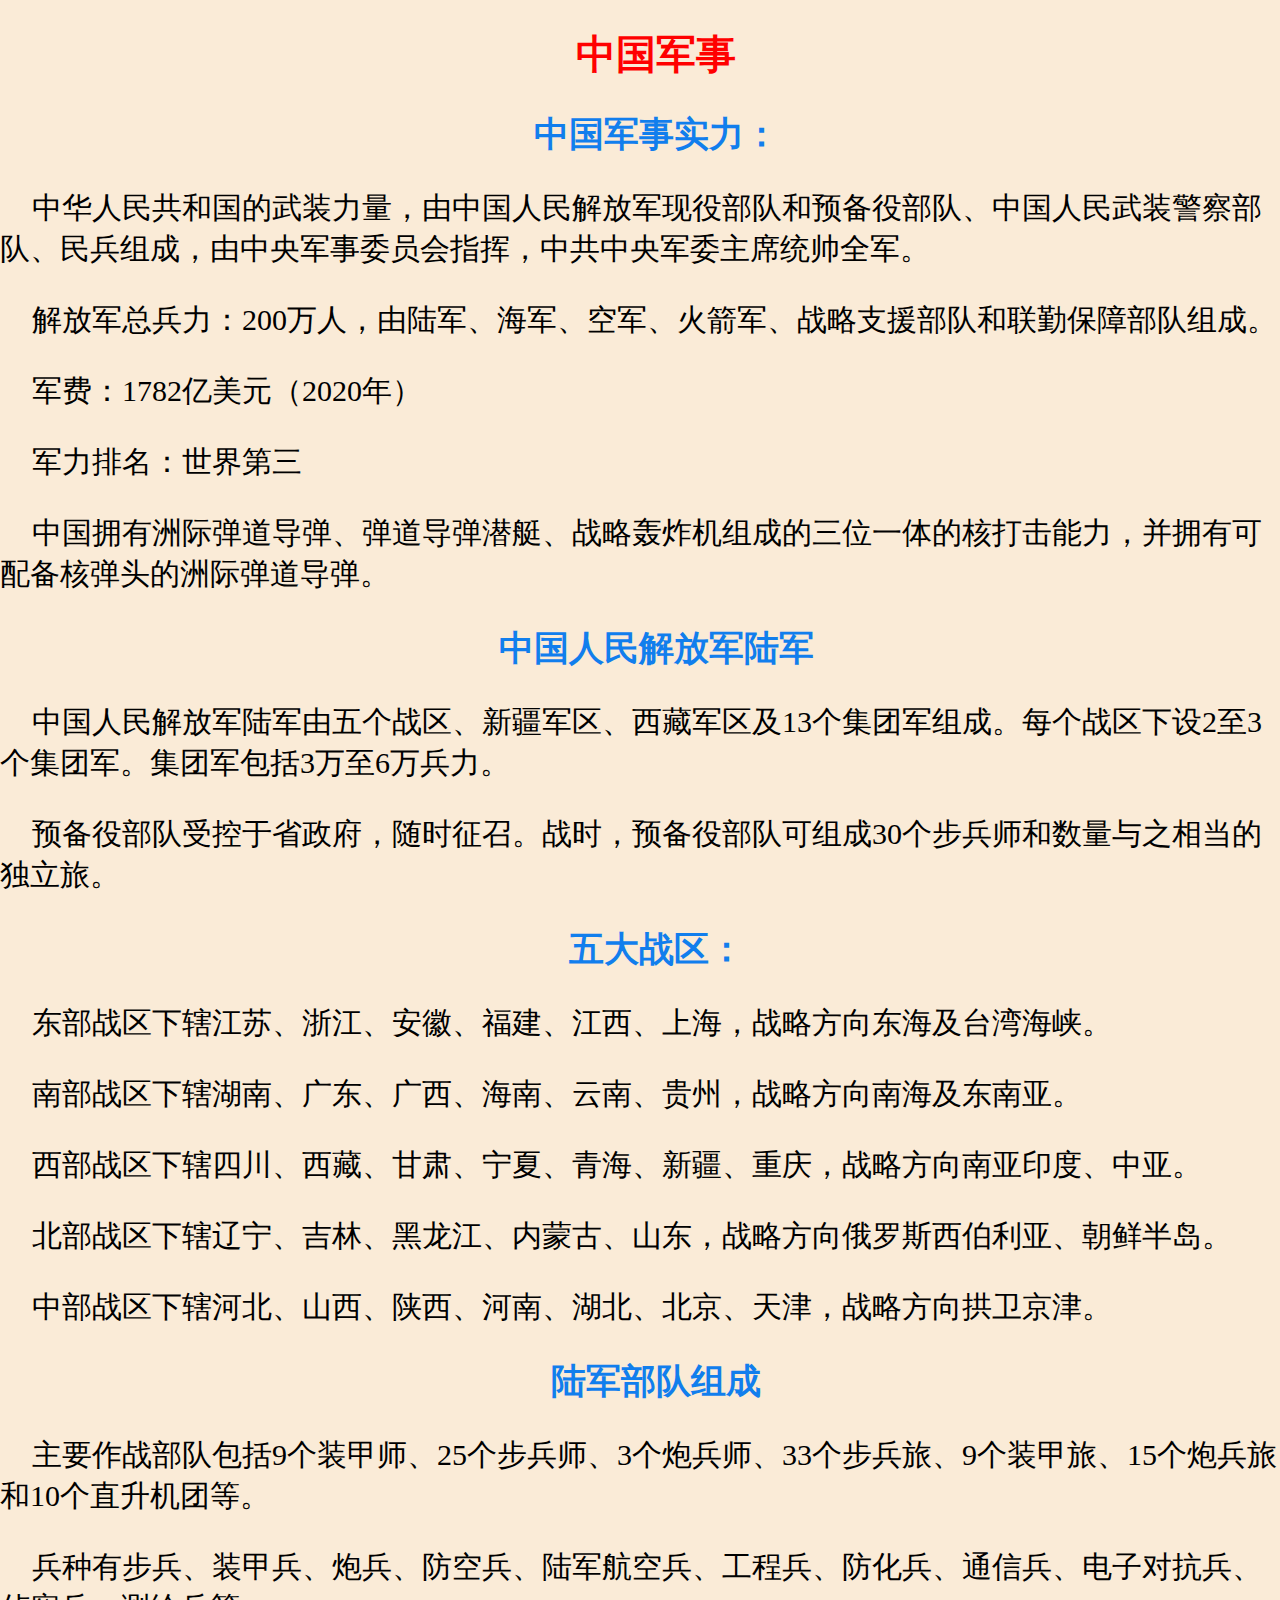
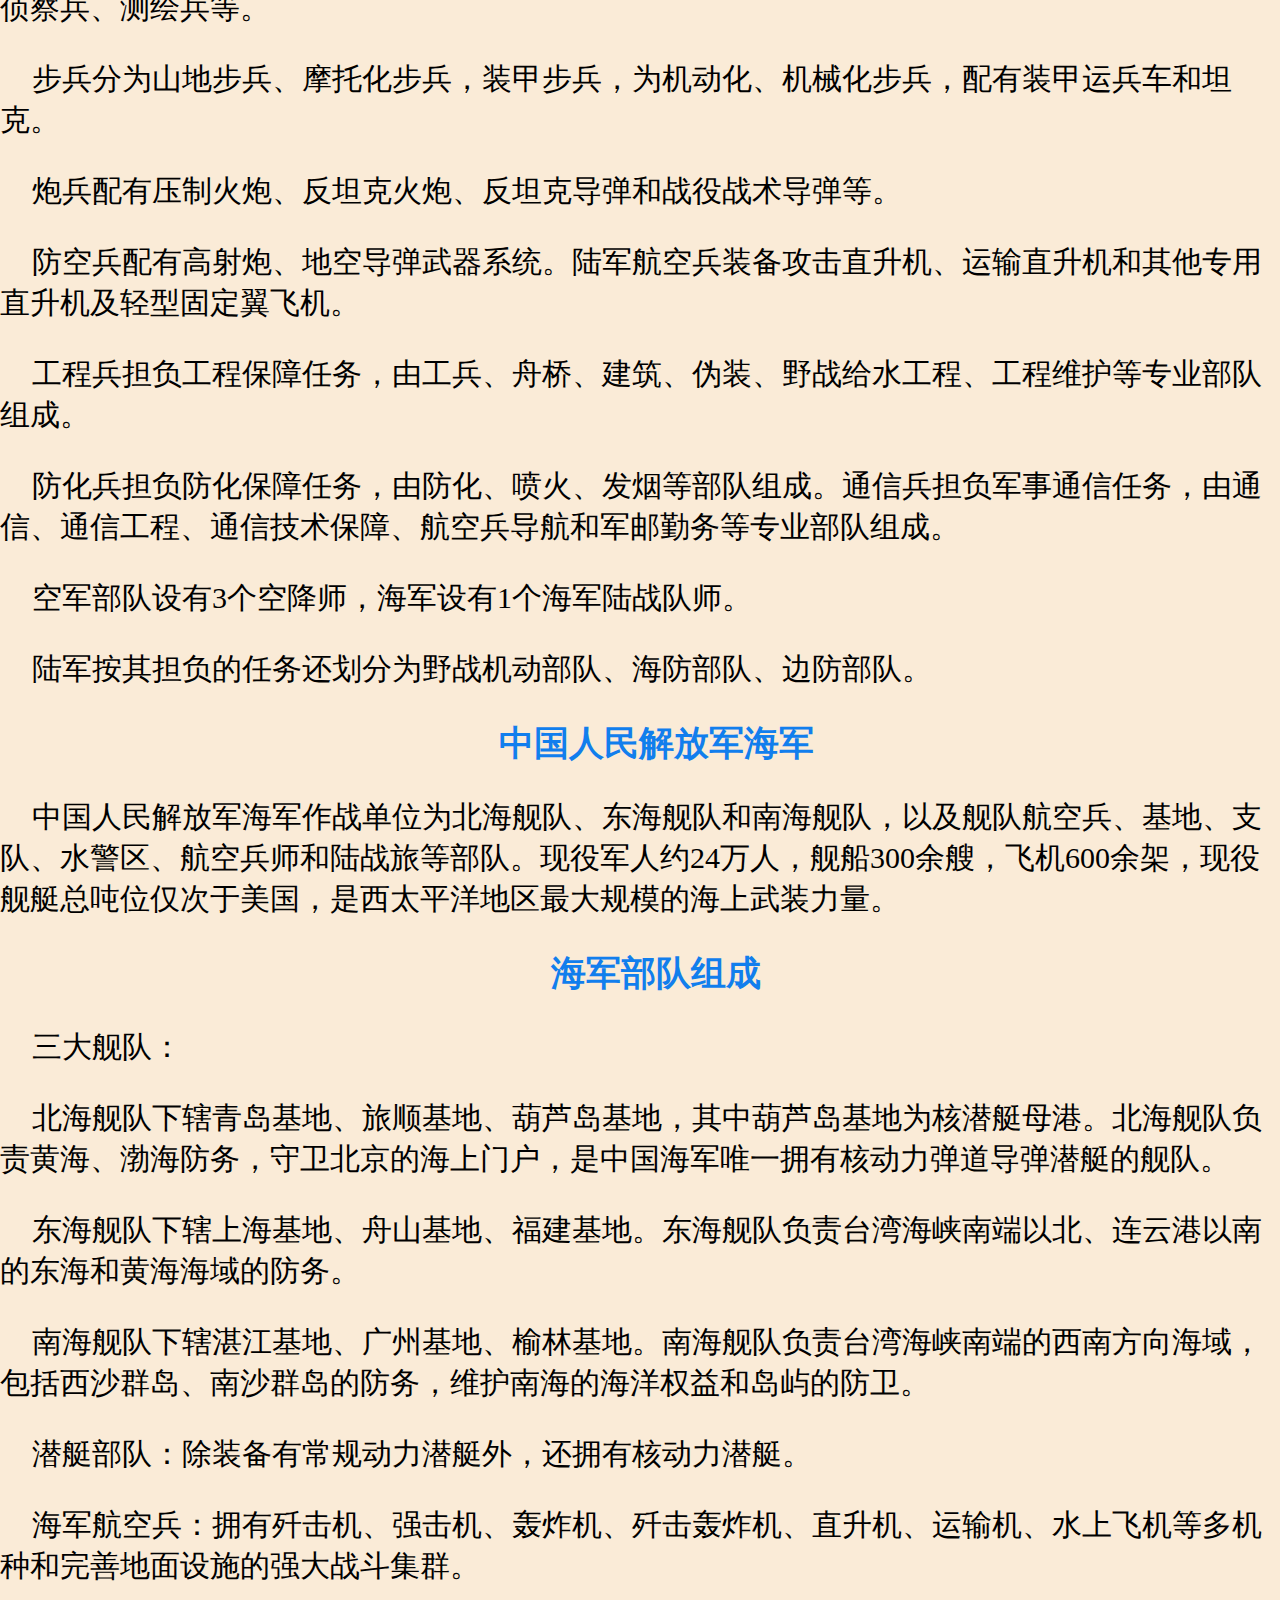
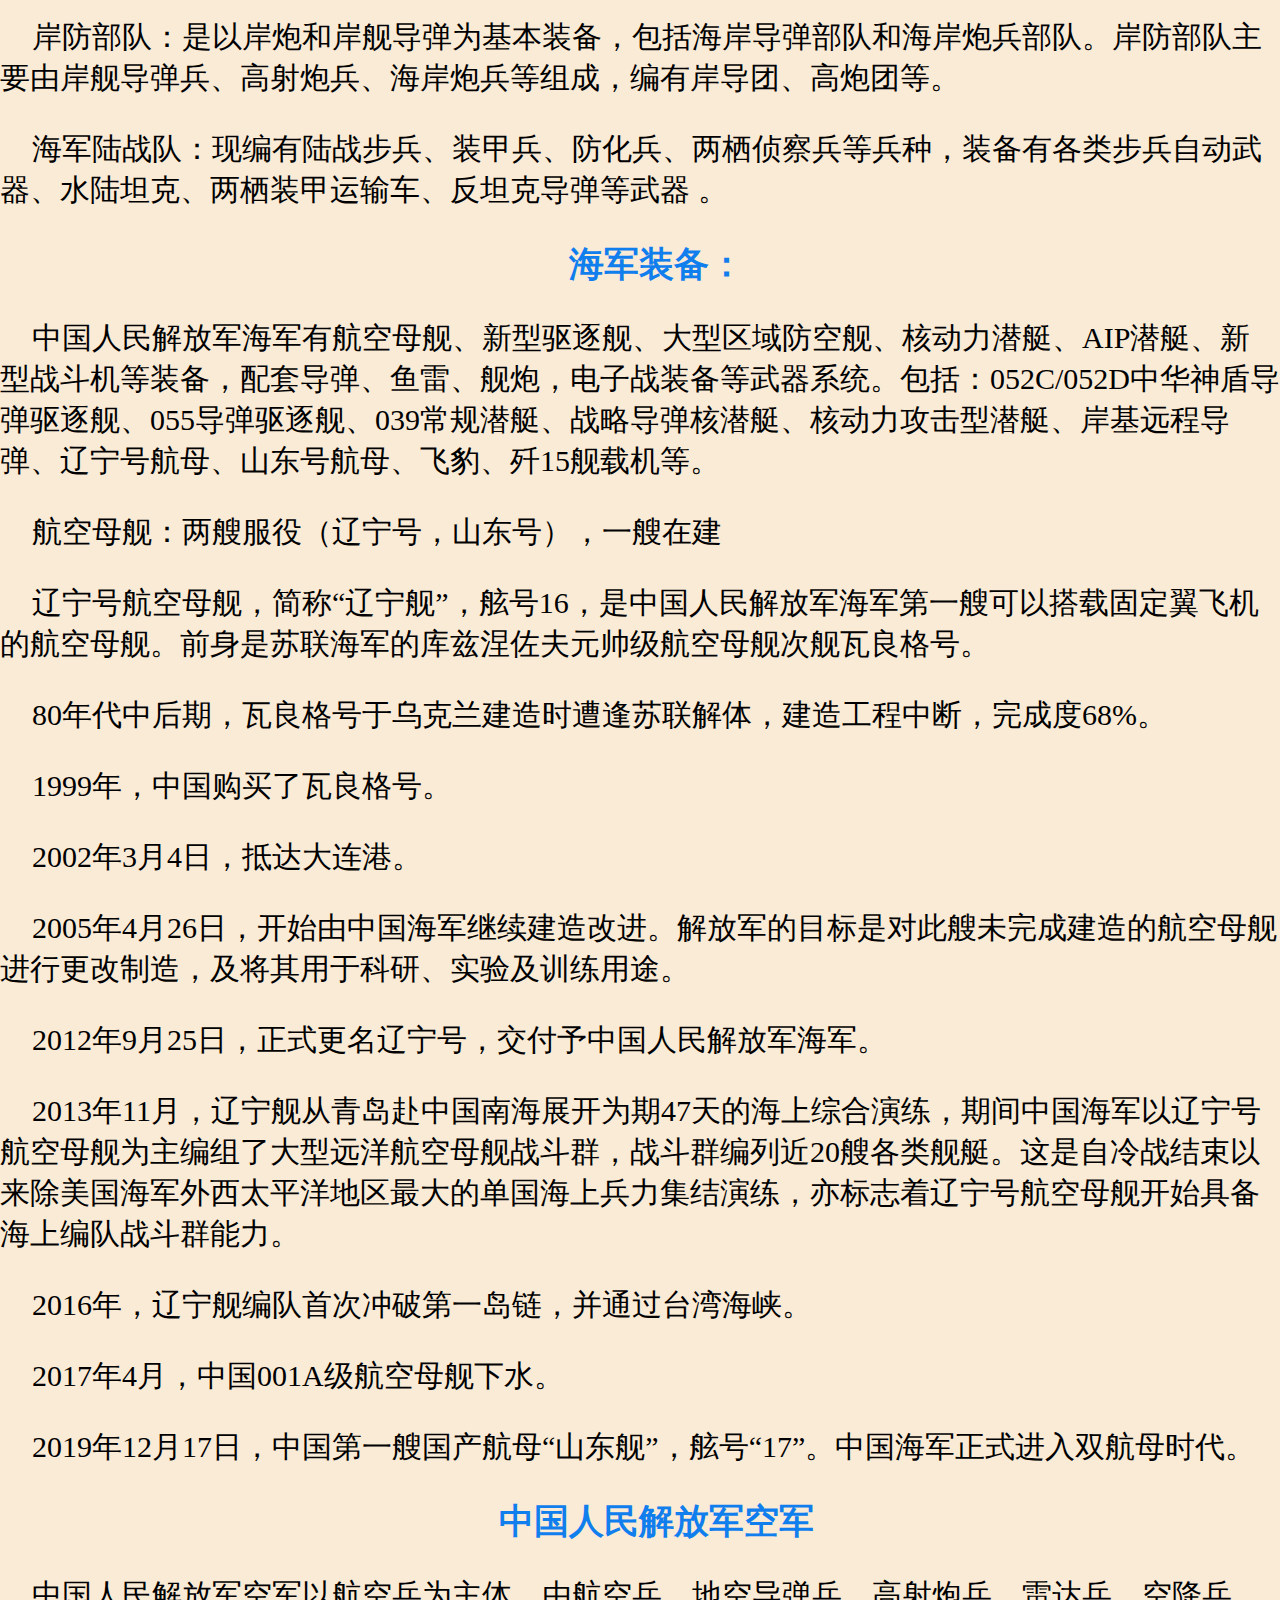
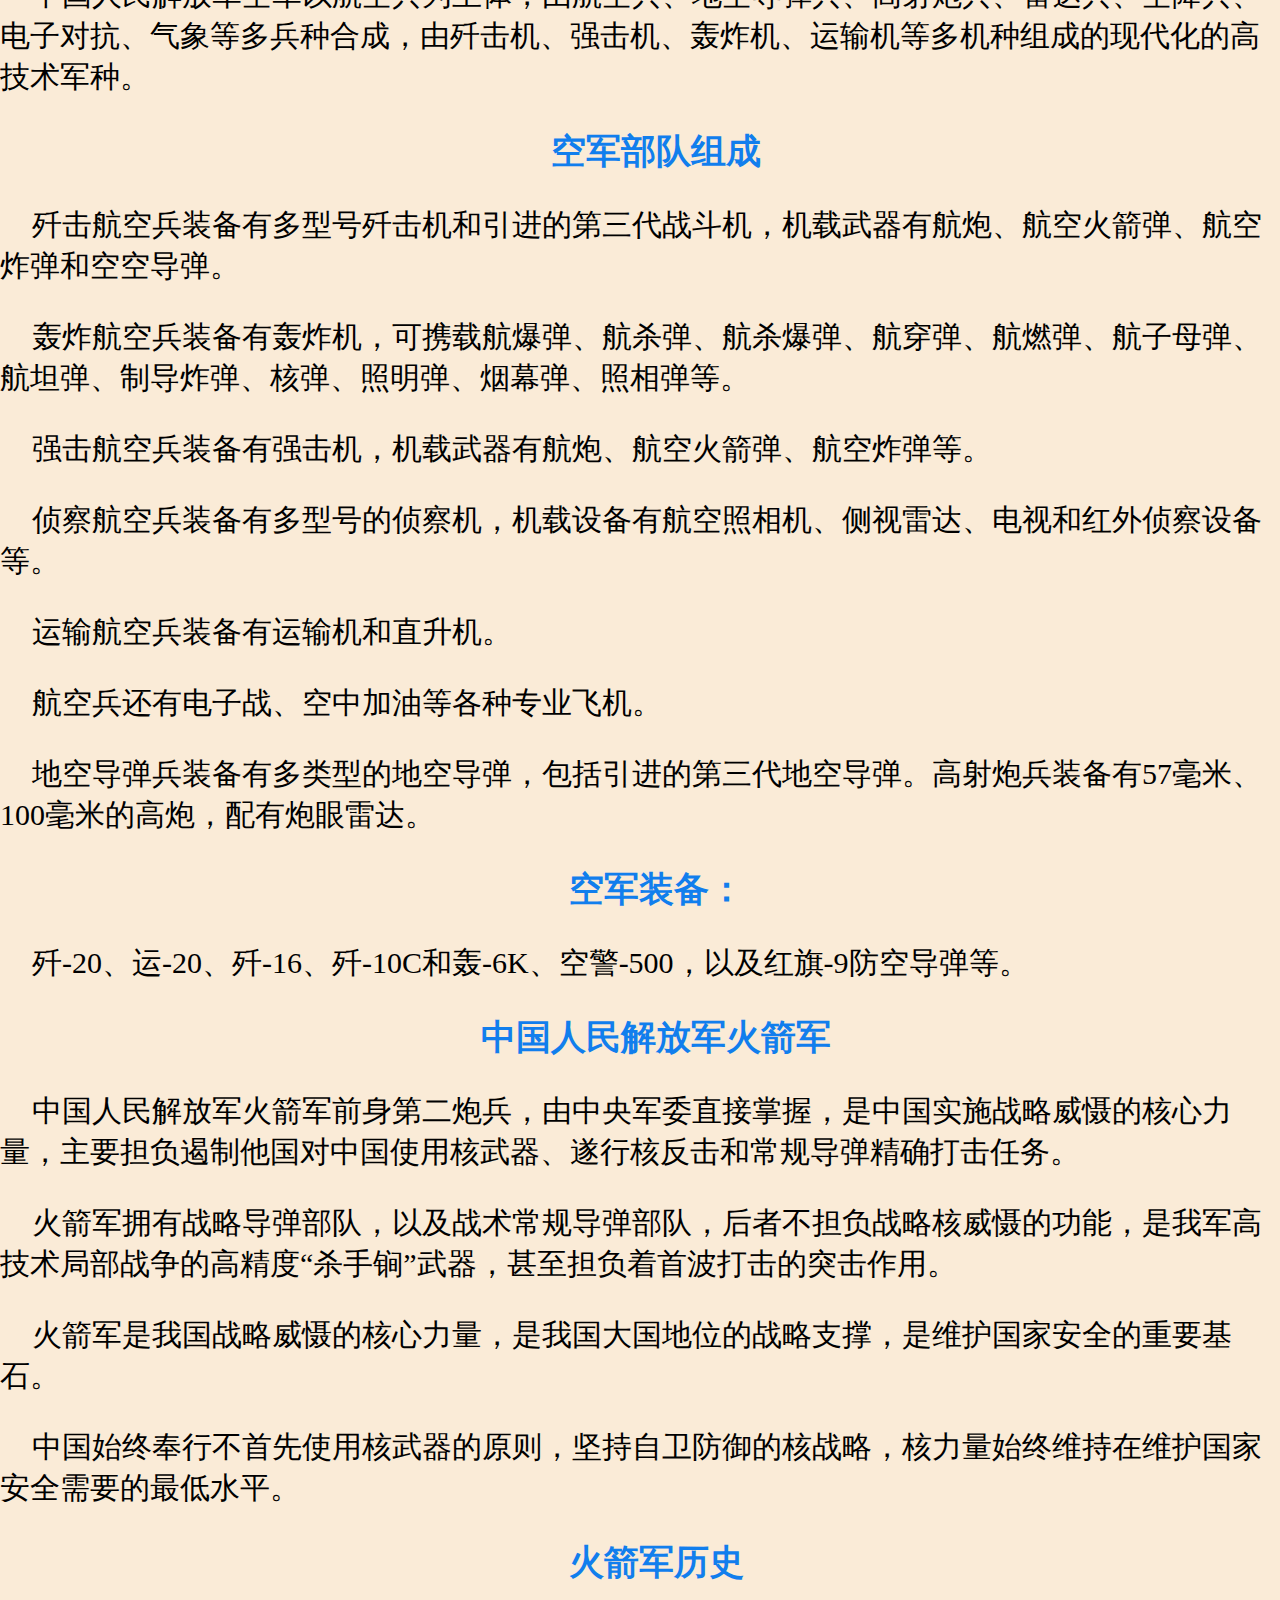
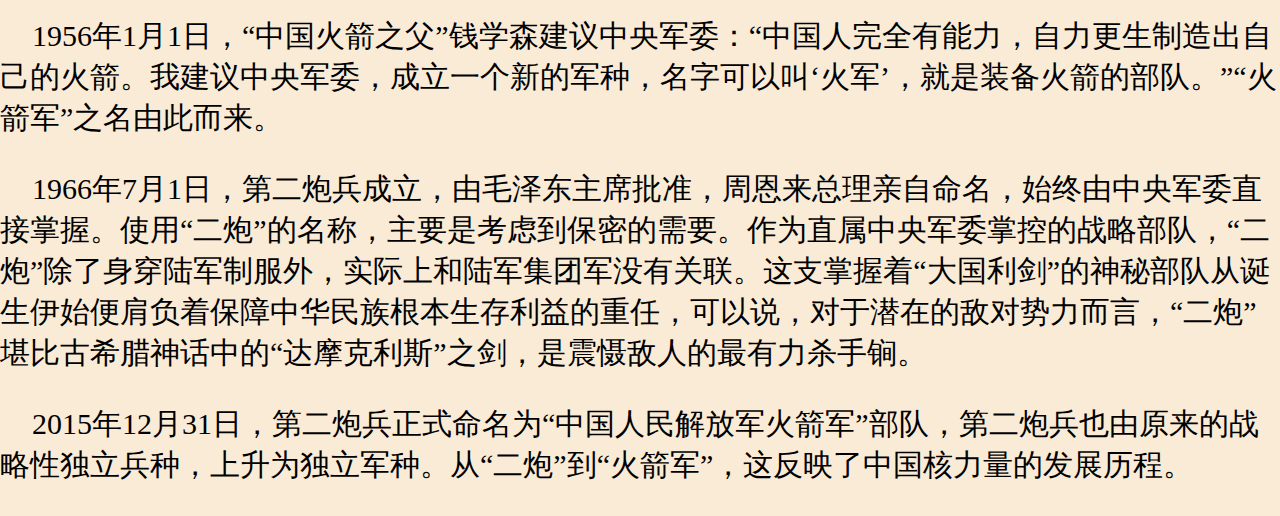
<file: Country/military.html>
<!doctype html>
<html>
<head>
<meta charset="utf-8">
<title>强国梦.军事</title>
<link href="../css/all.css" rel="stylesheet" type="text/css">
</head>

<body>
<h1>中国军事</h1>
	<h2>中国军事实力：</h2>
	<p>中华人民共和国的武装力量，由中国人民解放军现役部队和预备役部队、中国人民武装警察部队、民兵组成，由中央军事委员会指挥，中共中央军委主席统帅全军。</p>
	<p>解放军总兵力：200万人，由陆军、海军、空军、火箭军、战略支援部队和联勤保障部队组成。</p>
	<p>军费：1782亿美元（2020年）</p>
	<p>军力排名：世界第三</p>
	<p>中国拥有洲际弹道导弹、弹道导弹潜艇、战略轰炸机组成的三位一体的核打击能力，并拥有可配备核弹头的洲际弹道导弹。</p>
	<h2>中国人民解放军陆军</h2>
	<p>中国人民解放军陆军由五个战区、新疆军区、西藏军区及13个集团军组成。每个战区下设2至3个集团军。集团军包括3万至6万兵力。</p>
	<p>预备役部队受控于省政府，随时征召。战时，预备役部队可组成30个步兵师和数量与之相当的独立旅。</p>
	<h2> 五大战区：</h2>
	<p>东部战区下辖江苏、浙江、安徽、福建、江西、上海，战略方向东海及台湾海峡。</p>
	<p>南部战区下辖湖南、广东、广西、海南、云南、贵州，战略方向南海及东南亚。</p>
	<p>西部战区下辖四川、西藏、甘肃、宁夏、青海、新疆、重庆，战略方向南亚印度、中亚。</p>
	<p>北部战区下辖辽宁、吉林、黑龙江、内蒙古、山东，战略方向俄罗斯西伯利亚、朝鲜半岛。</p>
	<p>中部战区下辖河北、山西、陕西、河南、湖北、北京、天津，战略方向拱卫京津。</p>
	<h2>陆军部队组成</h2>
	<p>主要作战部队包括9个装甲师、25个步兵师、3个炮兵师、33个步兵旅、9个装甲旅、15个炮兵旅和10个直升机团等。</p>
	<p>兵种有步兵、装甲兵、炮兵、防空兵、陆军航空兵、工程兵、防化兵、通信兵、电子对抗兵、侦察兵、测绘兵等。</p>
	<p>步兵分为山地步兵、摩托化步兵，装甲步兵，为机动化、机械化步兵，配有装甲运兵车和坦克。</p>
	<p>炮兵配有压制火炮、反坦克火炮、反坦克导弹和战役战术导弹等。</p>
	<p>防空兵配有高射炮、地空导弹武器系统。陆军航空兵装备攻击直升机、运输直升机和其他专用直升机及轻型固定翼飞机。</p>
	<p>工程兵担负工程保障任务，由工兵、舟桥、建筑、伪装、野战给水工程、工程维护等专业部队组成。</p>
	<p>防化兵担负防化保障任务，由防化、喷火、发烟等部队组成。通信兵担负军事通信任务，由通信、通信工程、通信技术保障、航空兵导航和军邮勤务等专业部队组成。</p>
	<p>空军部队设有3个空降师，海军设有1个海军陆战队师。</p>
	<p>陆军按其担负的任务还划分为野战机动部队、海防部队、边防部队。</p>
	<h2>中国人民解放军海军</h2>
	<p>中国人民解放军海军作战单位为北海舰队、东海舰队和南海舰队，以及舰队航空兵、基地、支队、水警区、航空兵师和陆战旅等部队。现役军人约24万人，舰船300余艘，飞机600余架，现役舰艇总吨位仅次于美国，是西太平洋地区最大规模的海上武装力量。</p>
	<h2>海军部队组成</h2>
	<p>三大舰队：</p>
	<p>北海舰队下辖青岛基地、旅顺基地、葫芦岛基地，其中葫芦岛基地为核潜艇母港。北海舰队负责黄海、渤海防务，守卫北京的海上门户，是中国海军唯一拥有核动力弹道导弹潜艇的舰队。</p>
	<p>东海舰队下辖上海基地、舟山基地、福建基地。东海舰队负责台湾海峡南端以北、连云港以南的东海和黄海海域的防务。</p>
	<p>南海舰队下辖湛江基地、广州基地、榆林基地。南海舰队负责台湾海峡南端的西南方向海域，包括西沙群岛、南沙群岛的防务，维护南海的海洋权益和岛屿的防卫。</p>
	<p>潜艇部队：除装备有常规动力潜艇外，还拥有核动力潜艇。</p>
	<p>海军航空兵：拥有歼击机、强击机、轰炸机、歼击轰炸机、直升机、运输机、水上飞机等多机种和完善地面设施的强大战斗集群。</p>
	<p>岸防部队：是以岸炮和岸舰导弹为基本装备，包括海岸导弹部队和海岸炮兵部队。岸防部队主要由岸舰导弹兵、高射炮兵、海岸炮兵等组成，编有岸导团、高炮团等。</p>
<p>海军陆战队：现编有陆战步兵、装甲兵、防化兵、两栖侦察兵等兵种，装备有各类步兵自动武器、水陆坦克、两栖装甲运输车、反坦克导弹等武器 。</p>
	<h2>海军装备：</h2>
	<p>中国人民解放军海军有航空母舰、新型驱逐舰、大型区域防空舰、核动力潜艇、AIP潜艇、新型战斗机等装备，配套导弹、鱼雷、舰炮，电子战装备等武器系统。包括：052C/052D中华神盾导弹驱逐舰、055导弹驱逐舰、039常规潜艇、战略导弹核潜艇、核动力攻击型潜艇、岸基远程导弹、辽宁号航母、山东号航母、飞豹、歼15舰载机等。</p>
	<p>航空母舰：两艘服役（辽宁号，山东号），一艘在建</p>
	<p>辽宁号航空母舰，简称“辽宁舰”，舷号16，是中国人民解放军海军第一艘可以搭载固定翼飞机的航空母舰。前身是苏联海军的库兹涅佐夫元帅级航空母舰次舰瓦良格号。</p>
	<p>80年代中后期，瓦良格号于乌克兰建造时遭逢苏联解体，建造工程中断，完成度68%。</p>
	<p>1999年，中国购买了瓦良格号。</p>
	<p>2002年3月4日，抵达大连港。</p>
	<p>2005年4月26日，开始由中国海军继续建造改进。解放军的目标是对此艘未完成建造的航空母舰进行更改制造，及将其用于科研、实验及训练用途。</p>
	<p>2012年9月25日，正式更名辽宁号，交付予中国人民解放军海军。</p>
	<p>2013年11月，辽宁舰从青岛赴中国南海展开为期47天的海上综合演练，期间中国海军以辽宁号航空母舰为主编组了大型远洋航空母舰战斗群，战斗群编列近20艘各类舰艇。这是自冷战结束以来除美国海军外西太平洋地区最大的单国海上兵力集结演练，亦标志着辽宁号航空母舰开始具备海上编队战斗群能力。</p>
	<p>2016年，辽宁舰编队首次冲破第一岛链，并通过台湾海峡。</p>
	<p>2017年4月，中国001A级航空母舰下水。</p>
	<p>2019年12月17日，中国第一艘国产航母“山东舰”，舷号“17”。中国海军正式进入双航母时代。</p>
	<h2>中国人民解放军空军</h2>
	<p>中国人民解放军空军以航空兵为主体，由航空兵、地空导弹兵、高射炮兵、雷达兵、空降兵、电子对抗、气象等多兵种合成，由歼击机、强击机、轰炸机、运输机等多机种组成的现代化的高技术军种。</p>
	<h2>空军部队组成</h2>
	<p>歼击航空兵装备有多型号歼击机和引进的第三代战斗机，机载武器有航炮、航空火箭弹、航空炸弹和空空导弹。</p>
	<p>轰炸航空兵装备有轰炸机，可携载航爆弹、航杀弹、航杀爆弹、航穿弹、航燃弹、航子母弹、航坦弹、制导炸弹、核弹、照明弹、烟幕弹、照相弹等。</p>
	<p>强击航空兵装备有强击机，机载武器有航炮、航空火箭弹、航空炸弹等。</p>
	<p>侦察航空兵装备有多型号的侦察机，机载设备有航空照相机、侧视雷达、电视和红外侦察设备等。</p>
	<p>运输航空兵装备有运输机和直升机。</p>
	<p>航空兵还有电子战、空中加油等各种专业飞机。</p>
	<p>地空导弹兵装备有多类型的地空导弹，包括引进的第三代地空导弹。高射炮兵装备有57毫米、100毫米的高炮，配有炮眼雷达。</p>
	<h2>空军装备：</h2>
	<p>歼-20、运-20、歼-16、歼-10C和轰-6K、空警-500，以及红旗-9防空导弹等。</p>
	<h2>中国人民解放军火箭军</h2>
	<p>中国人民解放军火箭军前身第二炮兵，由中央军委直接掌握，是中国实施战略威慑的核心力量，主要担负遏制他国对中国使用核武器、遂行核反击和常规导弹精确打击任务。</p>
	<p>火箭军拥有战略导弹部队，以及战术常规导弹部队，后者不担负战略核威慑的功能，是我军高技术局部战争的高精度“杀手锏”武器，甚至担负着首波打击的突击作用。</p>
	<p>火箭军是我国战略威慑的核心力量，是我国大国地位的战略支撑，是维护国家安全的重要基石。</p>
	<p>中国始终奉行不首先使用核武器的原则，坚持自卫防御的核战略，核力量始终维持在维护国家安全需要的最低水平。</p>
	<h2>火箭军历史</h2>
	<p>1956年1月1日，“中国火箭之父”钱学森建议中央军委：“中国人完全有能力，自力更生制造出自己的火箭。我建议中央军委，成立一个新的军种，名字可以叫‘火军’，就是装备火箭的部队。”“火箭军”之名由此而来。</p>
	<p>1966年7月1日，第二炮兵成立，由毛泽东主席批准，周恩来总理亲自命名，始终由中央军委直接掌握。使用“二炮”的名称，主要是考虑到保密的需要。作为直属中央军委掌控的战略部队，“二炮”除了身穿陆军制服外，实际上和陆军集团军没有关联。这支掌握着“大国利剑”的神秘部队从诞生伊始便肩负着保障中华民族根本生存利益的重任，可以说，对于潜在的敌对势力而言，“二炮”堪比古希腊神话中的“达摩克利斯”之剑，是震慑敌人的最有力杀手锏。</p>
	<p>2015年12月31日，第二炮兵正式命名为“中国人民解放军火箭军”部队，第二炮兵也由原来的战略性独立兵种，上升为独立军种。从“二炮”到“火箭军”，这反映了中国核力量的发展历程。</p>
</body>
</html>
</file>
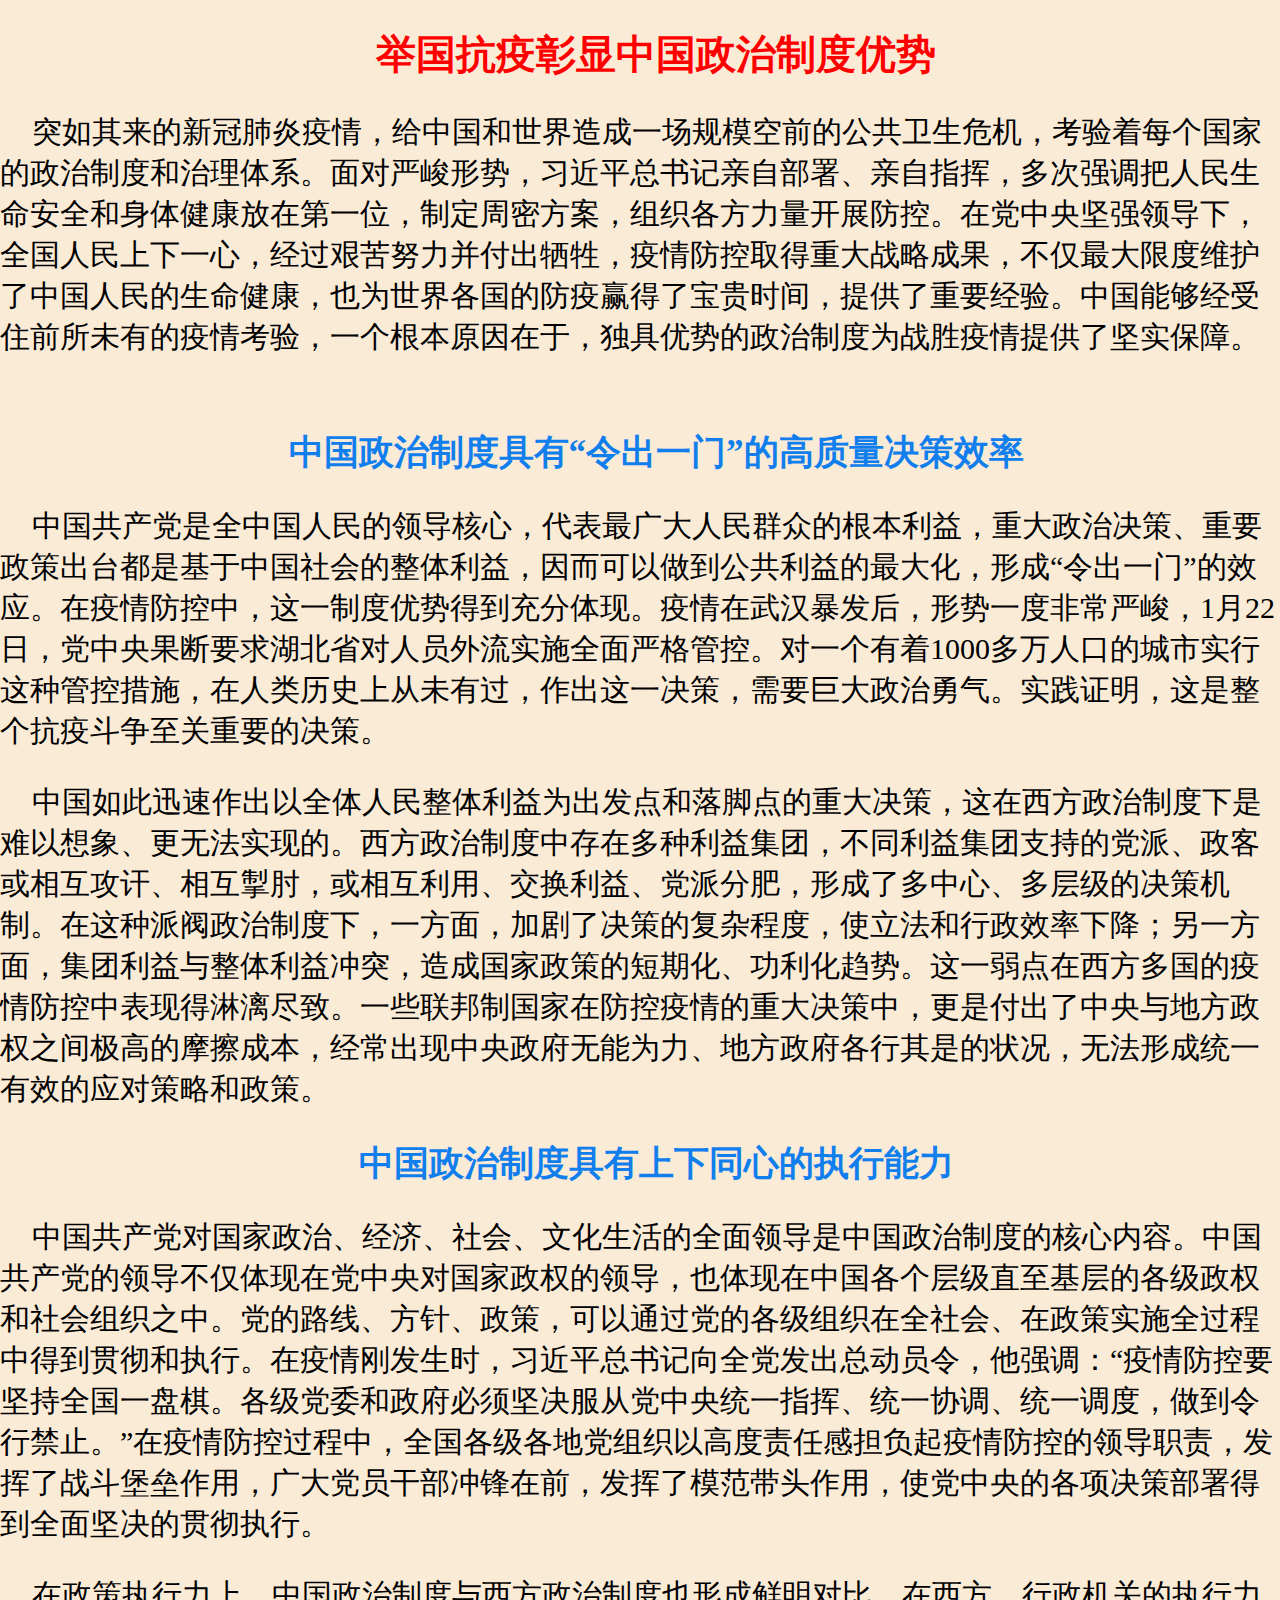
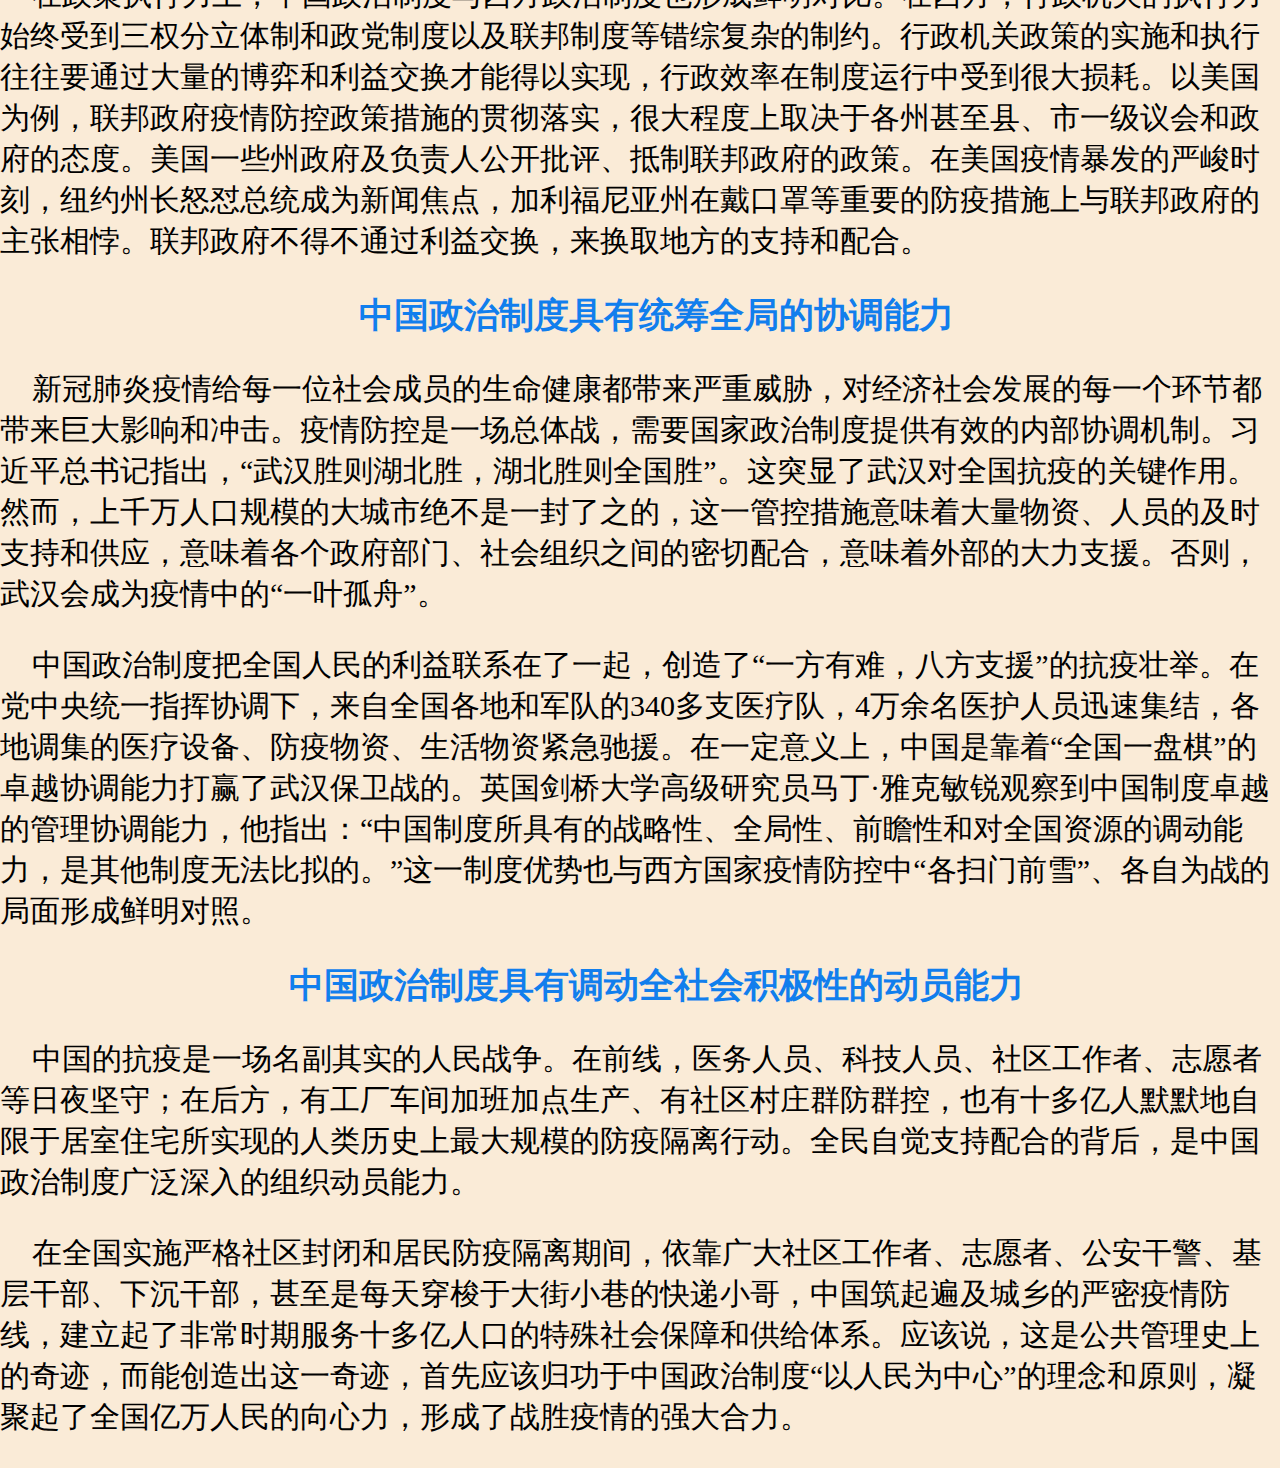
<file: Country/politics.html>
<!doctype html>
<html>
<head>
<meta charset="utf-8">

<title>强国梦.政治</title>
<link href="../css/all.css" rel="stylesheet" type="text/css">
</head>

<body>
<h1>举国抗疫彰显中国政治制度优势</h1>
	<p>突如其来的新冠肺炎疫情，给中国和世界造成一场规模空前的公共卫生危机，考验着每个国家的政治制度和治理体系。面对严峻形势，习近平总书记亲自部署、亲自指挥，多次强调把人民生命安全和身体健康放在第一位，制定周密方案，组织各方力量开展防控。在党中央坚强领导下，全国人民上下一心，经过艰苦努力并付出牺牲，疫情防控取得重大战略成果，不仅最大限度维护了中国人民的生命健康，也为世界各国的防疫赢得了宝贵时间，提供了重要经验。中国能够经受住前所未有的疫情考验，一个根本原因在于，独具优势的政治制度为战胜疫情提供了坚实保障。

　　</p>
	<h2>中国政治制度具有“令出一门”的高质量决策效率</h2>
	<p> 中国共产党是全中国人民的领导核心，代表最广大人民群众的根本利益，重大政治决策、重要政策出台都是基于中国社会的整体利益，因而可以做到公共利益的最大化，形成“令出一门”的效应。在疫情防控中，这一制度优势得到充分体现。疫情在武汉暴发后，形势一度非常严峻，1月22日，党中央果断要求湖北省对人员外流实施全面严格管控。对一个有着1000多万人口的城市实行这种管控措施，在人类历史上从未有过，作出这一决策，需要巨大政治勇气。实践证明，这是整个抗疫斗争至关重要的决策。</p>
	<p> 中国如此迅速作出以全体人民整体利益为出发点和落脚点的重大决策，这在西方政治制度下是难以想象、更无法实现的。西方政治制度中存在多种利益集团，不同利益集团支持的党派、政客或相互攻讦、相互掣肘，或相互利用、交换利益、党派分肥，形成了多中心、多层级的决策机制。在这种派阀政治制度下，一方面，加剧了决策的复杂程度，使立法和行政效率下降；另一方面，集团利益与整体利益冲突，造成国家政策的短期化、功利化趋势。这一弱点在西方多国的疫情防控中表现得淋漓尽致。一些联邦制国家在防控疫情的重大决策中，更是付出了中央与地方政权之间极高的摩擦成本，经常出现中央政府无能为力、地方政府各行其是的状况，无法形成统一有效的应对策略和政策。</p>
	<h2> 中国政治制度具有上下同心的执行能力</h2>
	<p> 中国共产党对国家政治、经济、社会、文化生活的全面领导是中国政治制度的核心内容。中国共产党的领导不仅体现在党中央对国家政权的领导，也体现在中国各个层级直至基层的各级政权和社会组织之中。党的路线、方针、政策，可以通过党的各级组织在全社会、在政策实施全过程中得到贯彻和执行。在疫情刚发生时，习近平总书记向全党发出总动员令，他强调：“疫情防控要坚持全国一盘棋。各级党委和政府必须坚决服从党中央统一指挥、统一协调、统一调度，做到令行禁止。”在疫情防控过程中，全国各级各地党组织以高度责任感担负起疫情防控的领导职责，发挥了战斗堡垒作用，广大党员干部冲锋在前，发挥了模范带头作用，使党中央的各项决策部署得到全面坚决的贯彻执行。</p>
	<p> 在政策执行力上，中国政治制度与西方政治制度也形成鲜明对比。在西方，行政机关的执行力始终受到三权分立体制和政党制度以及联邦制度等错综复杂的制约。行政机关政策的实施和执行往往要通过大量的博弈和利益交换才能得以实现，行政效率在制度运行中受到很大损耗。以美国为例，联邦政府疫情防控政策措施的贯彻落实，很大程度上取决于各州甚至县、市一级议会和政府的态度。美国一些州政府及负责人公开批评、抵制联邦政府的政策。在美国疫情暴发的严峻时刻，纽约州长怒怼总统成为新闻焦点，加利福尼亚州在戴口罩等重要的防疫措施上与联邦政府的主张相悖。联邦政府不得不通过利益交换，来换取地方的支持和配合。</p>
	<h2> 中国政治制度具有统筹全局的协调能力</h2>
	<p> 新冠肺炎疫情给每一位社会成员的生命健康都带来严重威胁，对经济社会发展的每一个环节都带来巨大影响和冲击。疫情防控是一场总体战，需要国家政治制度提供有效的内部协调机制。习近平总书记指出，“武汉胜则湖北胜，湖北胜则全国胜”。这突显了武汉对全国抗疫的关键作用。然而，上千万人口规模的大城市绝不是一封了之的，这一管控措施意味着大量物资、人员的及时支持和供应，意味着各个政府部门、社会组织之间的密切配合，意味着外部的大力支援。否则，武汉会成为疫情中的“一叶孤舟”。</p>
	<p> 中国政治制度把全国人民的利益联系在了一起，创造了“一方有难，八方支援”的抗疫壮举。在党中央统一指挥协调下，来自全国各地和军队的340多支医疗队，4万余名医护人员迅速集结，各地调集的医疗设备、防疫物资、生活物资紧急驰援。在一定意义上，中国是靠着“全国一盘棋”的卓越协调能力打赢了武汉保卫战的。英国剑桥大学高级研究员马丁·雅克敏锐观察到中国制度卓越的管理协调能力，他指出：“中国制度所具有的战略性、全局性、前瞻性和对全国资源的调动能力，是其他制度无法比拟的。”这一制度优势也与西方国家疫情防控中“各扫门前雪”、各自为战的局面形成鲜明对照。</p>
	<h2> 中国政治制度具有调动全社会积极性的动员能力</h2>
	<p> 中国的抗疫是一场名副其实的人民战争。在前线，医务人员、科技人员、社区工作者、志愿者等日夜坚守；在后方，有工厂车间加班加点生产、有社区村庄群防群控，也有十多亿人默默地自限于居室住宅所实现的人类历史上最大规模的防疫隔离行动。全民自觉支持配合的背后，是中国政治制度广泛深入的组织动员能力。</p>
	<p> 在全国实施严格社区封闭和居民防疫隔离期间，依靠广大社区工作者、志愿者、公安干警、基层干部、下沉干部，甚至是每天穿梭于大街小巷的快递小哥，中国筑起遍及城乡的严密疫情防线，建立起了非常时期服务十多亿人口的特殊社会保障和供给体系。应该说，这是公共管理史上的奇迹，而能创造出这一奇迹，首先应该归功于中国政治制度“以人民为中心”的理念和原则，凝聚起了全国亿万人民的向心力，形成了战胜疫情的强大合力。</p>
</body>
</html>
</file>
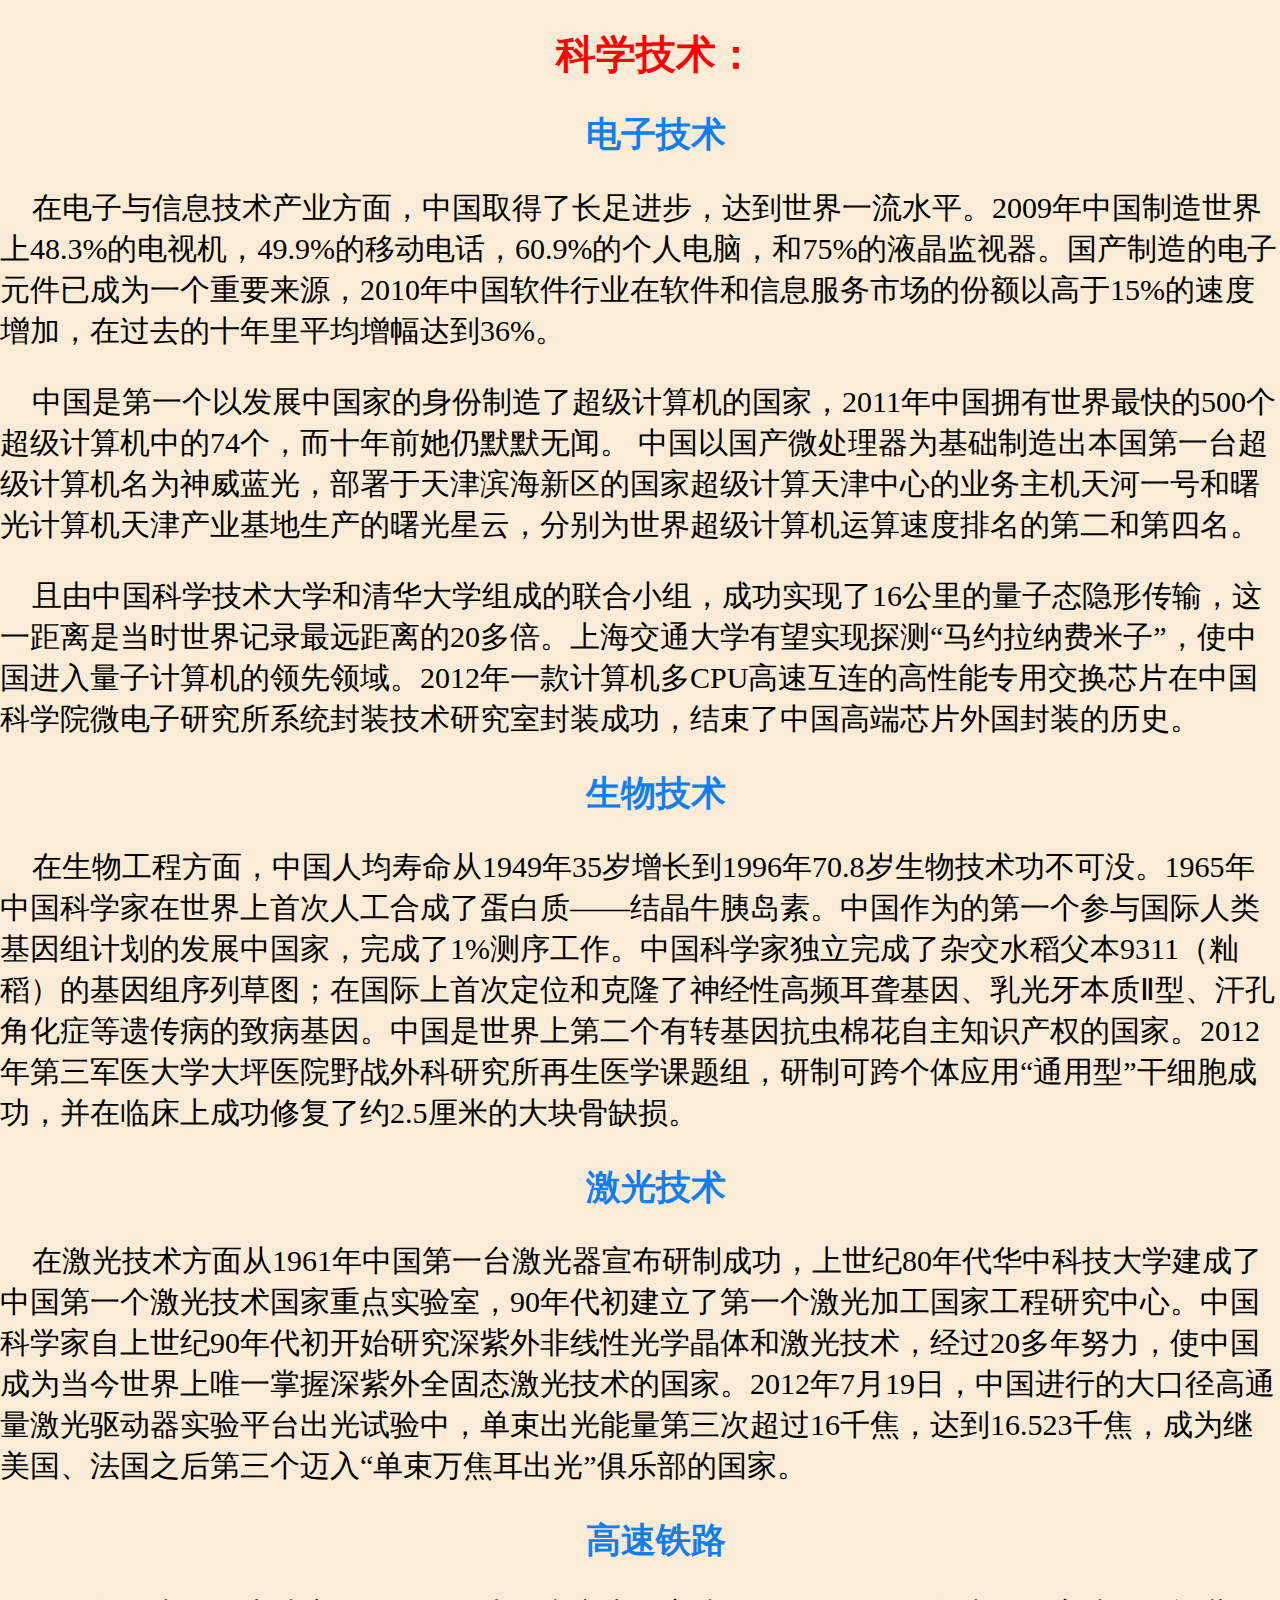
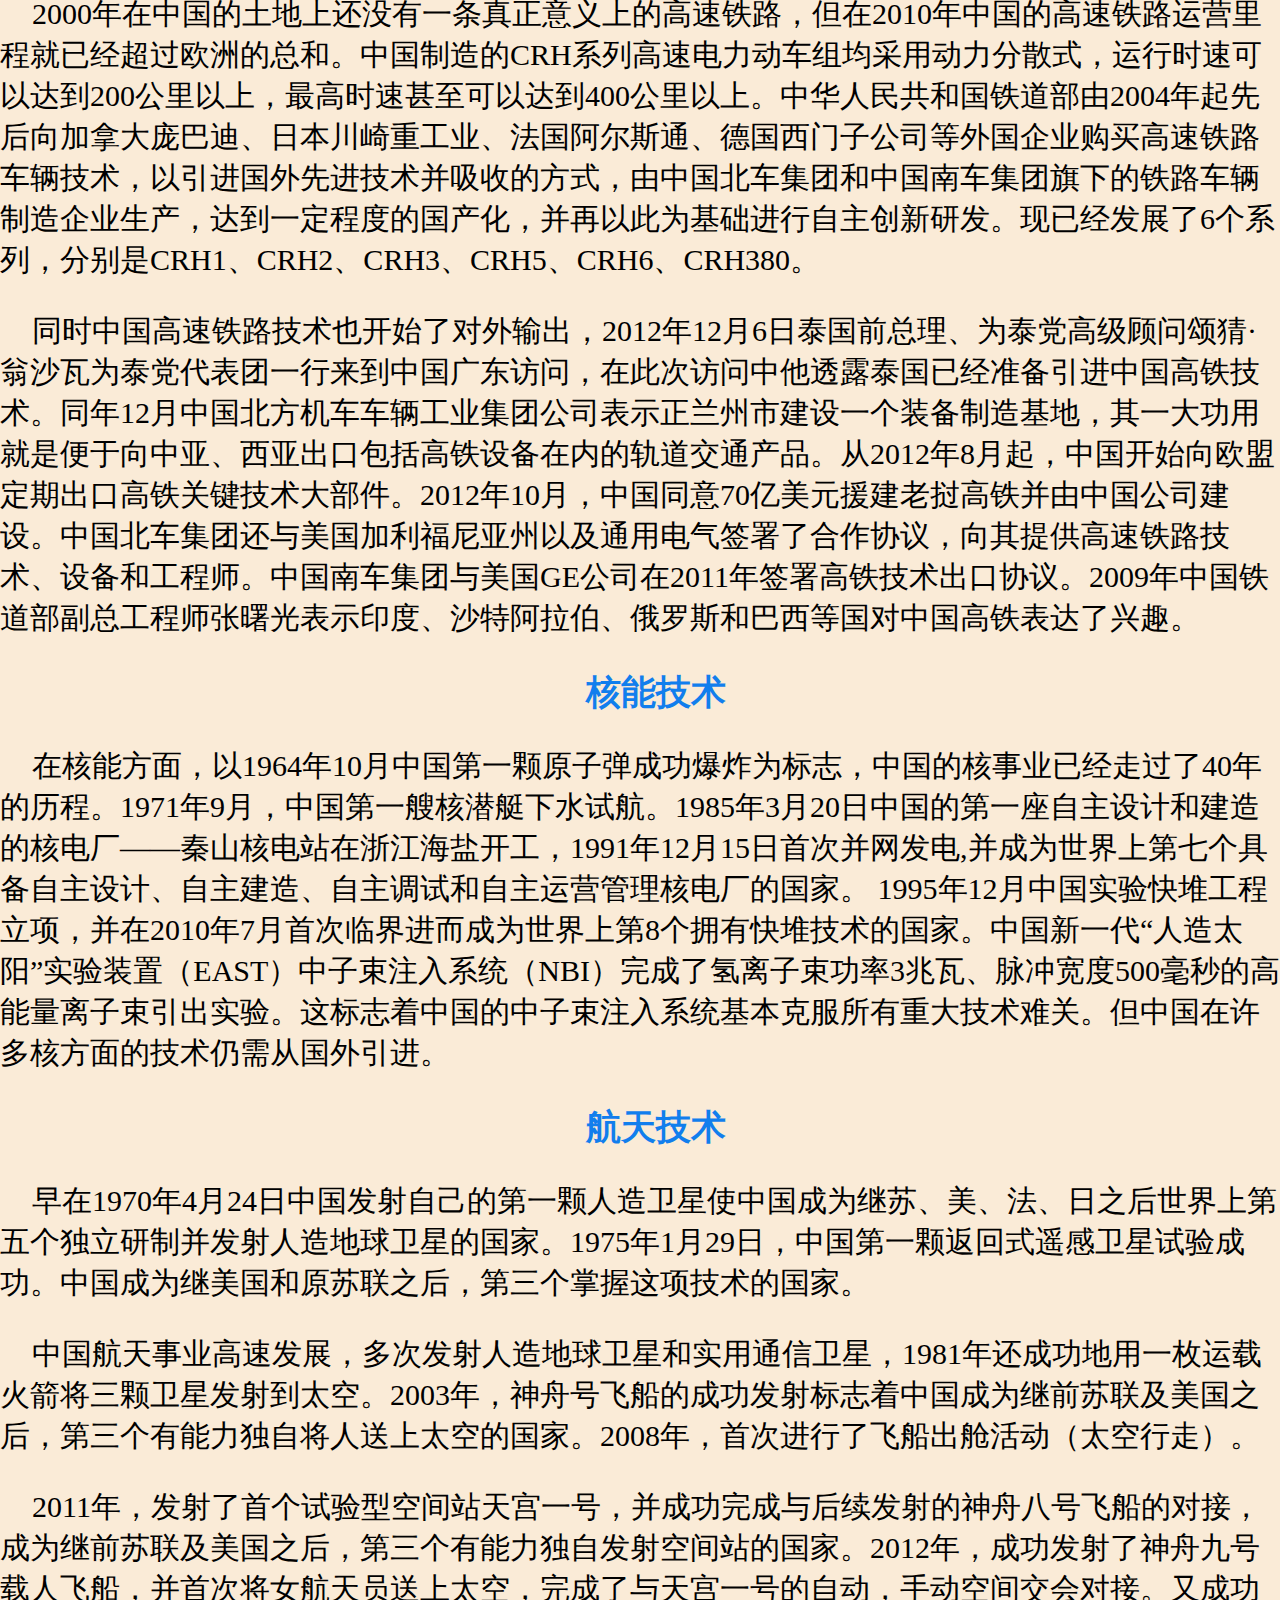
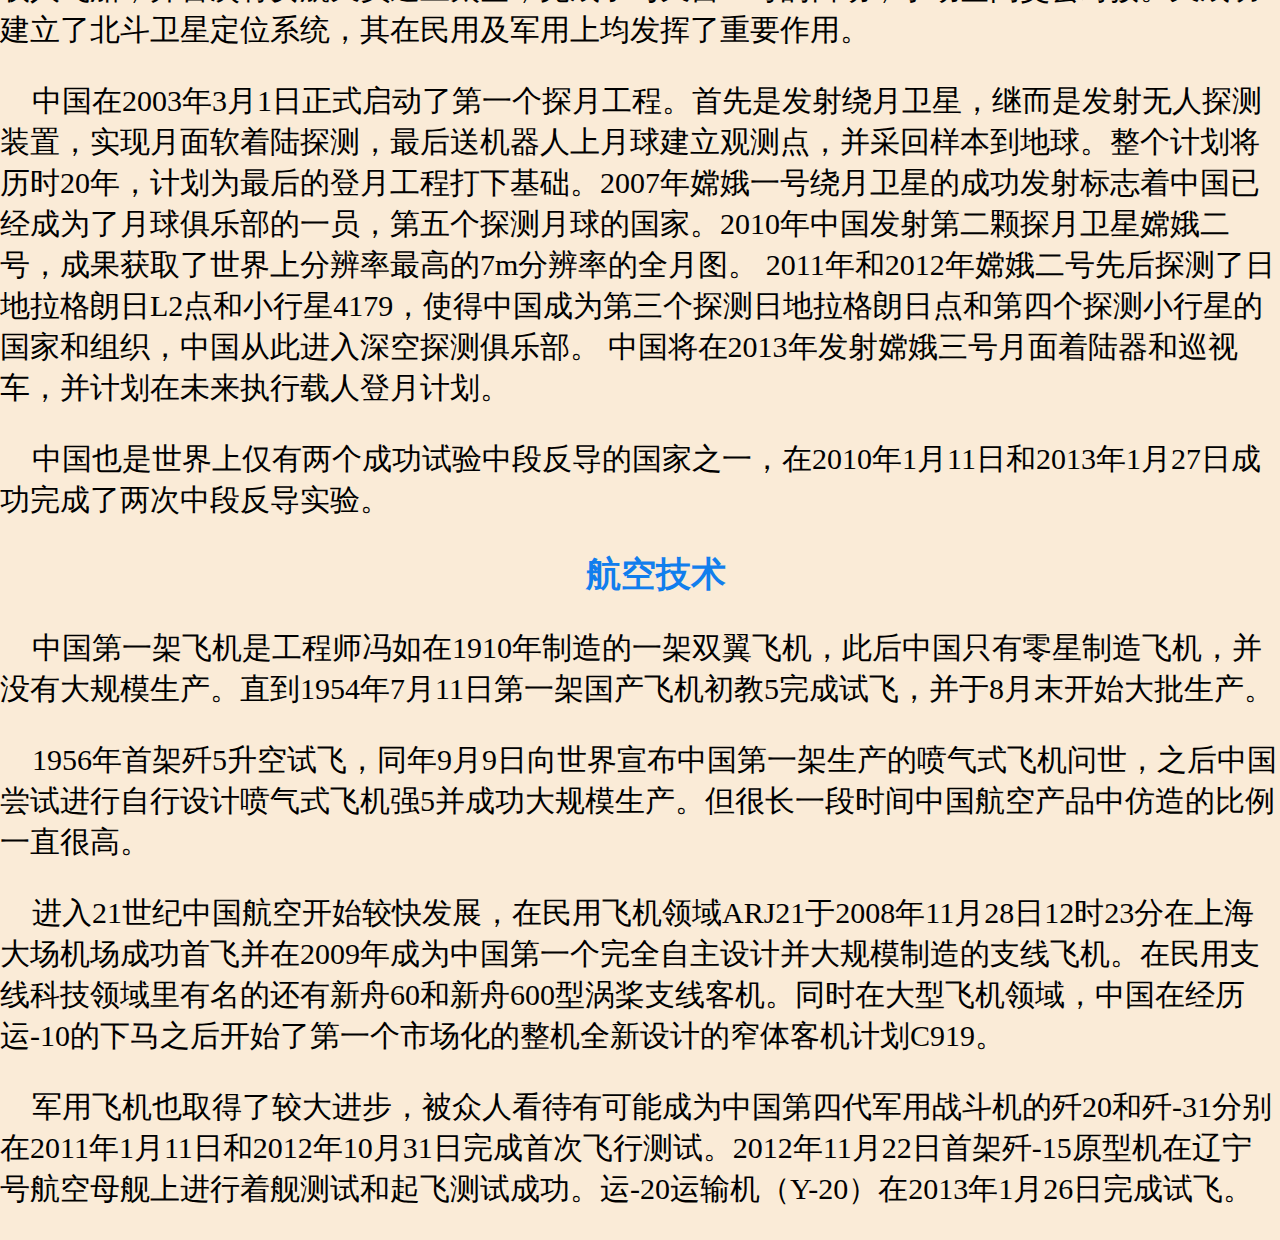
<file: Country/science.html>
<!doctype html>
<html>
<head>
<meta charset="utf-8">
<title>强国梦.科技</title>
<link href="../css/all.css" rel="stylesheet" type="text/css">
</head>

<body>
<h1>科学技术：</h1>
<h2>电子技术</h2>
	<p> 在电子与信息技术产业方面，中国取得了长足进步，达到世界一流水平。2009年中国制造世界上48.3%的电视机，49.9%的移动电话，60.9%的个人电脑，和75%的液晶监视器。国产制造的电子元件已成为一个重要来源，2010年中国软件行业在软件和信息服务市场的份额以高于15%的速度增加，在过去的十年里平均增幅达到36%。	  </p>
	<p>中国是第一个以发展中国家的身份制造了超级计算机的国家，2011年中国拥有世界最快的500个超级计算机中的74个，而十年前她仍默默无闻。 中国以国产微处理器为基础制造出本国第一台超级计算机名为神威蓝光，部署于天津滨海新区的国家超级计算天津中心的业务主机天河一号和曙光计算机天津产业基地生产的曙光星云，分别为世界超级计算机运算速度排名的第二和第四名。	  </p>
	<p>且由中国科学技术大学和清华大学组成的联合小组，成功实现了16公里的量子态隐形传输，这一距离是当时世界记录最远距离的20多倍。上海交通大学有望实现探测“马约拉纳费米子”，使中国进入量子计算机的领先领域。2012年一款计算机多CPU高速互连的高性能专用交换芯片在中国科学院微电子研究所系统封装技术研究室封装成功，结束了中国高端芯片外国封装的历史。</p>
	<h2> 生物技术</h2>
	<p> 
	  在生物工程方面，中国人均寿命从1949年35岁增长到1996年70.8岁生物技术功不可没。1965年中国科学家在世界上首次人工合成了蛋白质——结晶牛胰岛素。中国作为的第一个参与国际人类基因组计划的发展中国家，完成了1%测序工作。中国科学家独立完成了杂交水稻父本9311（籼稻）的基因组序列草图；在国际上首次定位和克隆了神经性高频耳聋基因、乳光牙本质Ⅱ型、汗孔角化症等遗传病的致病基因。中国是世界上第二个有转基因抗虫棉花自主知识产权的国家。2012年第三军医大学大坪医院野战外科研究所再生医学课题组，研制可跨个体应用“通用型”干细胞成功，并在临床上成功修复了约2.5厘米的大块骨缺损。	  </p>
	<h2>激光技术</h2>
	<p> 
	  在激光技术方面从1961年中国第一台激光器宣布研制成功，上世纪80年代华中科技大学建成了中国第一个激光技术国家重点实验室，90年代初建立了第一个激光加工国家工程研究中心。中国科学家自上世纪90年代初开始研究深紫外非线性光学晶体和激光技术，经过20多年努力，使中国成为当今世界上唯一掌握深紫外全固态激光技术的国家。2012年7月19日，中国进行的大口径高通量激光驱动器实验平台出光试验中，单束出光能量第三次超过16千焦，达到16.523千焦，成为继美国、法国之后第三个迈入“单束万焦耳出光”俱乐部的国家。</p>
	<h2> 高速铁路	  </h2>
	<p>2000年在中国的土地上还没有一条真正意义上的高速铁路，但在2010年中国的高速铁路运营里程就已经超过欧洲的总和。中国制造的CRH系列高速电力动车组均采用动力分散式，运行时速可以达到200公里以上，最高时速甚至可以达到400公里以上。中华人民共和国铁道部由2004年起先后向加拿大庞巴迪、日本川崎重工业、法国阿尔斯通、德国西门子公司等外国企业购买高速铁路车辆技术，以引进国外先进技术并吸收的方式，由中国北车集团和中国南车集团旗下的铁路车辆制造企业生产，达到一定程度的国产化，并再以此为基础进行自主创新研发。现已经发展了6个系列，分别是CRH1、CRH2、CRH3、CRH5、CRH6、CRH380。	  </p>
	<p>同时中国高速铁路技术也开始了对外输出，2012年12月6日泰国前总理、为泰党高级顾问颂猜·翁沙瓦为泰党代表团一行来到中国广东访问，在此次访问中他透露泰国已经准备引进中国高铁技术。同年12月中国北方机车车辆工业集团公司表示正兰州市建设一个装备制造基地，其一大功用就是便于向中亚、西亚出口包括高铁设备在内的轨道交通产品。从2012年8月起，中国开始向欧盟定期出口高铁关键技术大部件。2012年10月，中国同意70亿美元援建老挝高铁并由中国公司建设。中国北车集团还与美国加利福尼亚州以及通用电气签署了合作协议，向其提供高速铁路技术、设备和工程师。中国南车集团与美国GE公司在2011年签署高铁技术出口协议。2009年中国铁道部副总工程师张曙光表示印度、沙特阿拉伯、俄罗斯和巴西等国对中国高铁表达了兴趣。</p>
	<h2> 核能技术	  </h2>
	<p>在核能方面，以1964年10月中国第一颗原子弹成功爆炸为标志，中国的核事业已经走过了40年的历程。1971年9月，中国第一艘核潜艇下水试航。1985年3月20日中国的第一座自主设计和建造的核电厂——秦山核电站在浙江海盐开工，1991年12月15日首次并网发电,并成为世界上第七个具备自主设计、自主建造、自主调试和自主运营管理核电厂的国家。 1995年12月中国实验快堆工程立项，并在2010年7月首次临界进而成为世界上第8个拥有快堆技术的国家。中国新一代“人造太阳”实验装置（EAST）中子束注入系统（NBI）完成了氢离子束功率3兆瓦、脉冲宽度500毫秒的高能量离子束引出实验。这标志着中国的中子束注入系统基本克服所有重大技术难关。但中国在许多核方面的技术仍需从国外引进。</p>
	<h2> 航天技术</h2>
	<p> 早在1970年4月24日中国发射自己的第一颗人造卫星使中国成为继苏、美、法、日之后世界上第五个独立研制并发射人造地球卫星的国家。1975年1月29日，中国第一颗返回式遥感卫星试验成功。中国成为继美国和原苏联之后，第三个掌握这项技术的国家。	  </p>
	<p>中国航天事业高速发展，多次发射人造地球卫星和实用通信卫星，1981年还成功地用一枚运载火箭将三颗卫星发射到太空。2003年，神舟号飞船的成功发射标志着中国成为继前苏联及美国之后，第三个有能力独自将人送上太空的国家。2008年，首次进行了飞船出舱活动（太空行走）。	  </p>
	<p>2011年，发射了首个试验型空间站天宫一号，并成功完成与后续发射的神舟八号飞船的对接，成为继前苏联及美国之后，第三个有能力独自发射空间站的国家。2012年，成功发射了神舟九号载人飞船，并首次将女航天员送上太空，完成了与天宫一号的自动，手动空间交会对接。又成功建立了北斗卫星定位系统，其在民用及军用上均发挥了重要作用。</p>
	<p> 中国在2003年3月1日正式启动了第一个探月工程。首先是发射绕月卫星，继而是发射无人探测装置，实现月面软着陆探测，最后送机器人上月球建立观测点，并采回样本到地球。整个计划将历时20年，计划为最后的登月工程打下基础。2007年嫦娥一号绕月卫星的成功发射标志着中国已经成为了月球俱乐部的一员，第五个探测月球的国家。2010年中国发射第二颗探月卫星嫦娥二号，成果获取了世界上分辨率最高的7m分辨率的全月图。 2011年和2012年嫦娥二号先后探测了日地拉格朗日L2点和小行星4179，使得中国成为第三个探测日地拉格朗日点和第四个探测小行星的国家和组织，中国从此进入深空探测俱乐部。 中国将在2013年发射嫦娥三号月面着陆器和巡视车，并计划在未来执行载人登月计划。	  </p>
	<p>中国也是世界上仅有两个成功试验中段反导的国家之一，在2010年1月11日和2013年1月27日成功完成了两次中段反导实验。</p>
	<h2> 航空技术 </h2>
	<p>
	  中国第一架飞机是工程师冯如在1910年制造的一架双翼飞机，此后中国只有零星制造飞机，并没有大规模生产。直到1954年7月11日第一架国产飞机初教5完成试飞，并于8月末开始大批生产。</p>
	<p> 1956年首架歼5升空试飞，同年9月9日向世界宣布中国第一架生产的喷气式飞机问世，之后中国尝试进行自行设计喷气式飞机强5并成功大规模生产。但很长一段时间中国航空产品中仿造的比例一直很高。</p>
	<p> 进入21世纪中国航空开始较快发展，在民用飞机领域ARJ21于2008年11月28日12时23分在上海大场机场成功首飞并在2009年成为中国第一个完全自主设计并大规模制造的支线飞机。在民用支线科技领域里有名的还有新舟60和新舟600型涡桨支线客机。同时在大型飞机领域，中国在经历运-10的下马之后开始了第一个市场化的整机全新设计的窄体客机计划C919。	  </p>
	<p>军用飞机也取得了较大进步，被众人看待有可能成为中国第四代军用战斗机的歼20和歼-31分别在2011年1月11日和2012年10月31日完成首次飞行测试。2012年11月22日首架歼-15原型机在辽宁号航空母舰上进行着舰测试和起飞测试成功。运-20运输机（Y-20）在2013年1月26日完成试飞。</p>
</body>
</html>
</file>
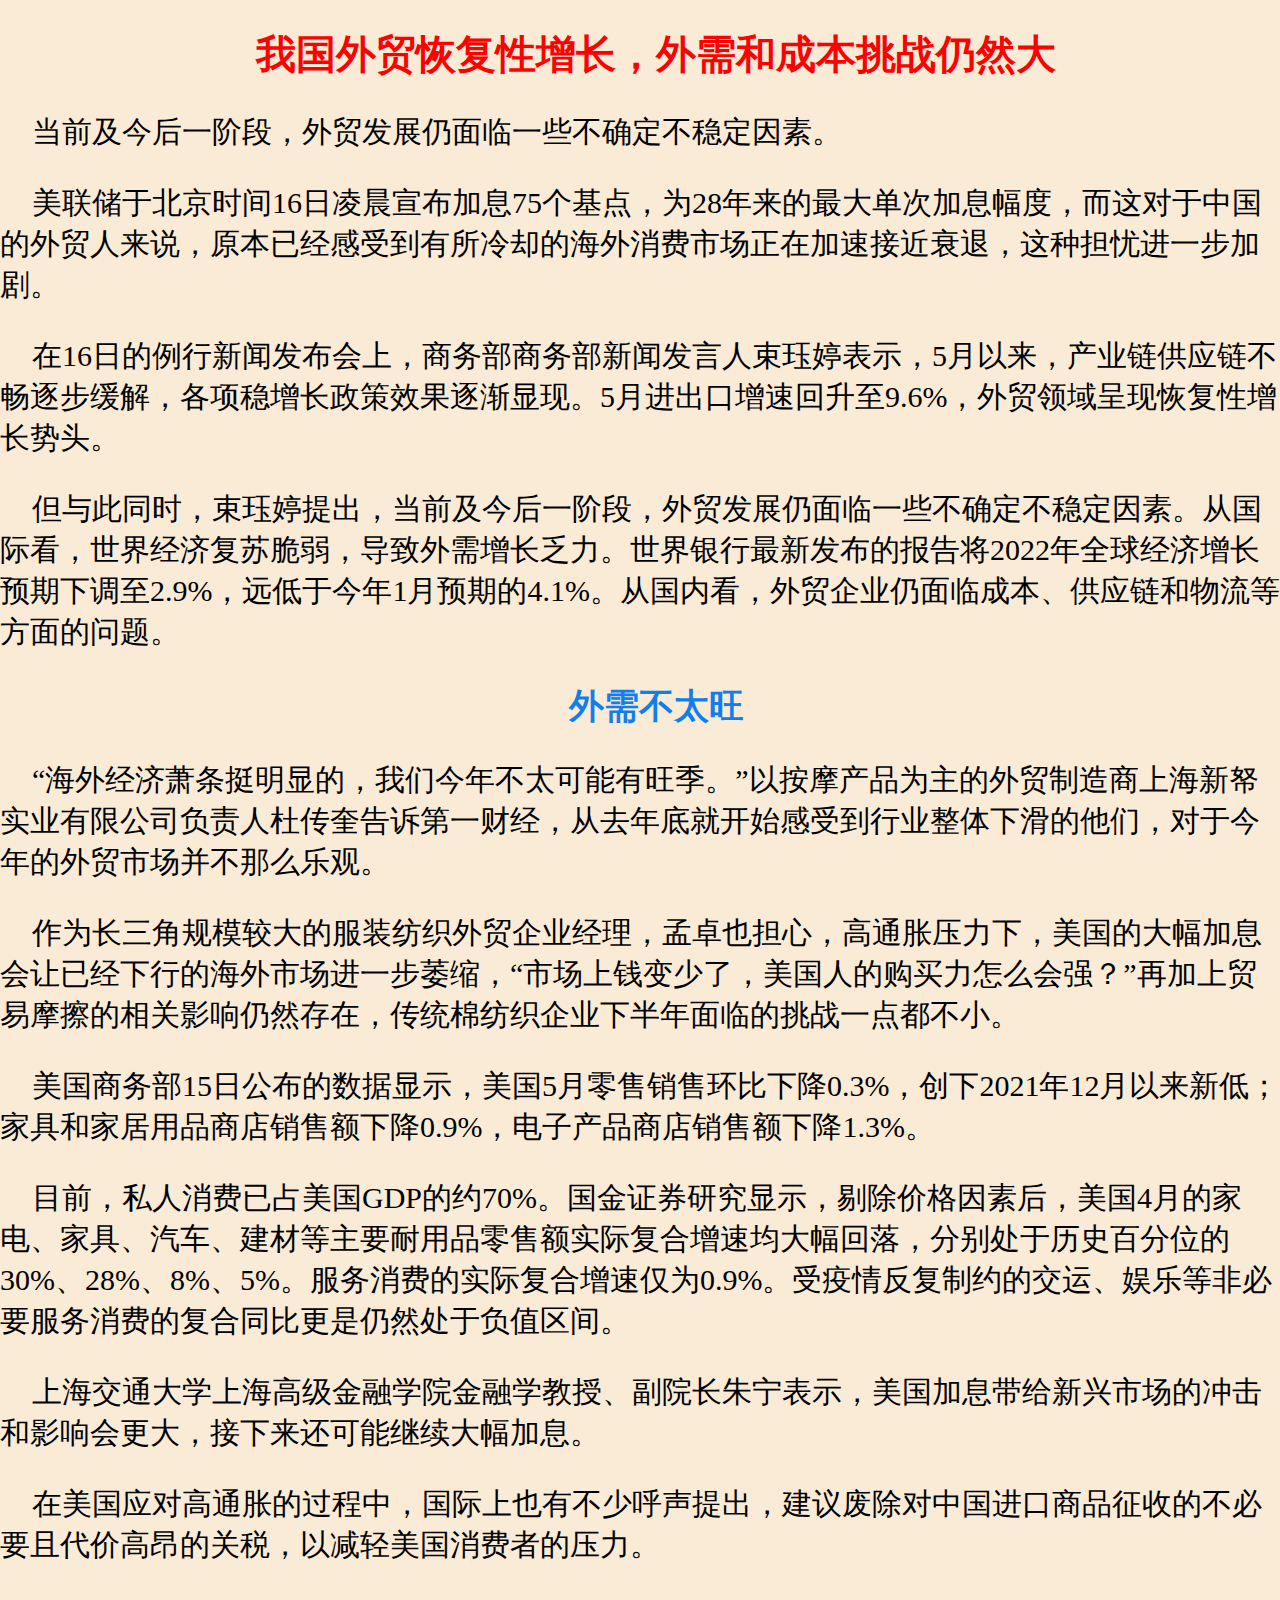
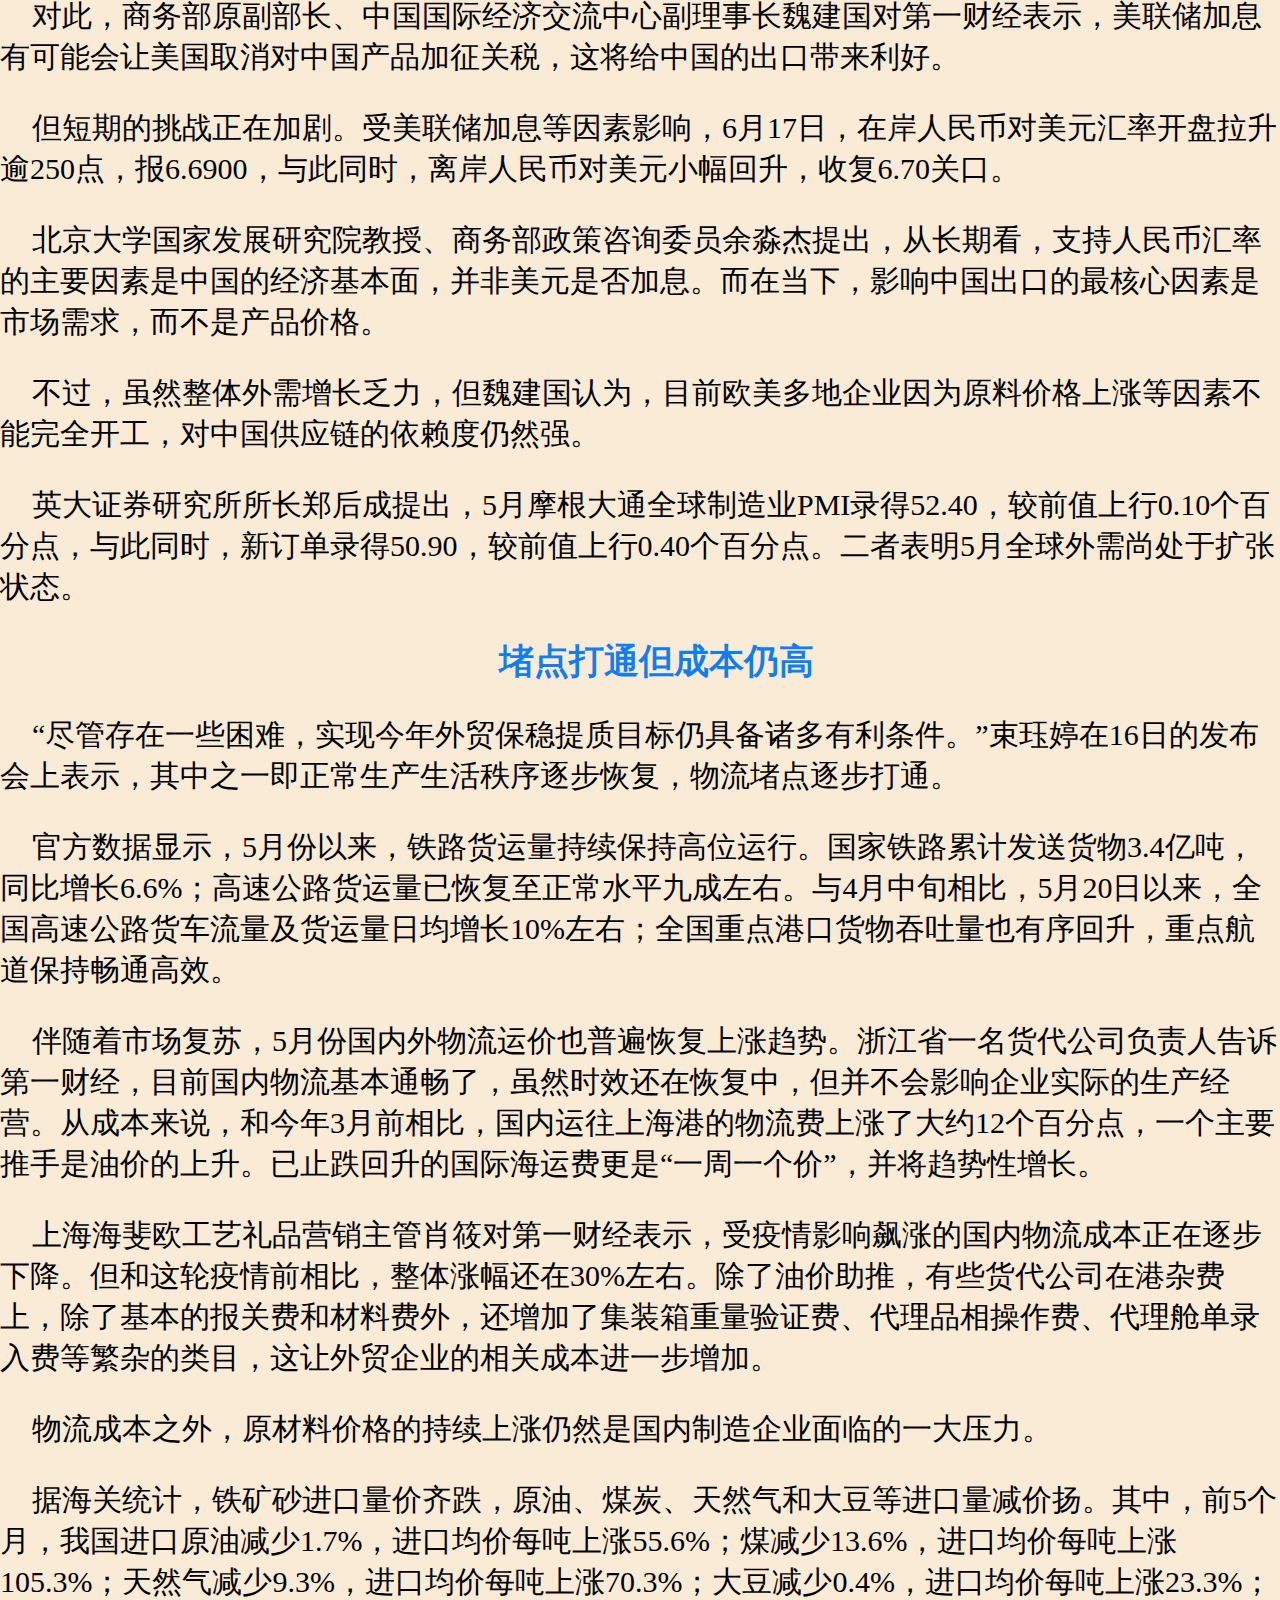
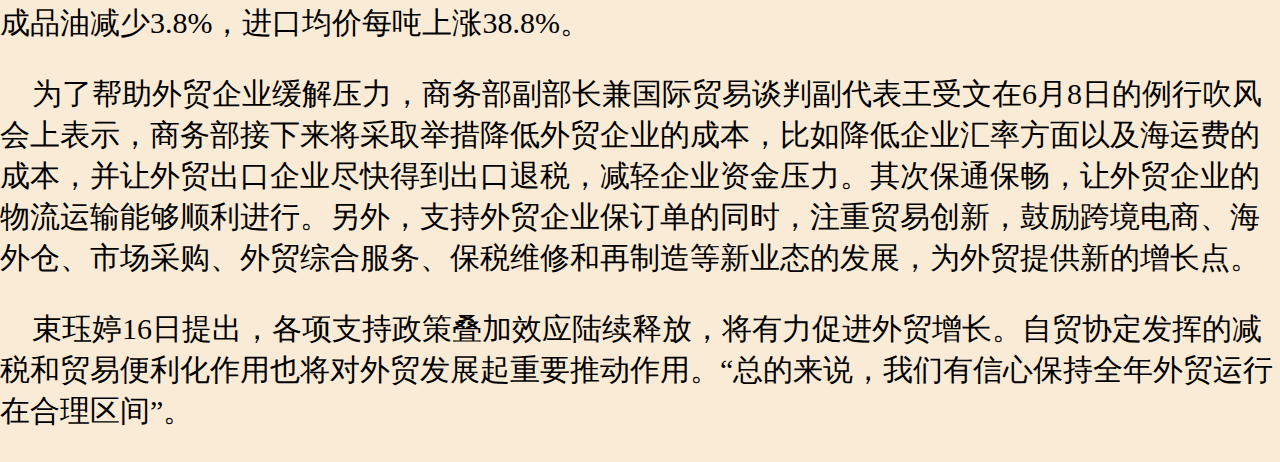
<file: Country/trade.html>
<!doctype html>
<html>
<head>
<meta charset="utf-8">
<title>强国梦.外贸</title>
<link href="../css/all.css" rel="stylesheet" type="text/css">
</head>

<body>
<h1>我国外贸恢复性增长，外需和成本挑战仍然大</h1>
	<p>当前及今后一阶段，外贸发展仍面临一些不确定不稳定因素。</p>
	<p>美联储于北京时间16日凌晨宣布加息75个基点，为28年来的最大单次加息幅度，而这对于中国的外贸人来说，原本已经感受到有所冷却的海外消费市场正在加速接近衰退，这种担忧进一步加剧。</p>
	<p> 在16日的例行新闻发布会上，商务部商务部新闻发言人束珏婷表示，5月以来，产业链供应链不畅逐步缓解，各项稳增长政策效果逐渐显现。5月进出口增速回升至9.6%，外贸领域呈现恢复性增长势头。</p>
	<p> 但与此同时，束珏婷提出，当前及今后一阶段，外贸发展仍面临一些不确定不稳定因素。从国际看，世界经济复苏脆弱，导致外需增长乏力。世界银行最新发布的报告将2022年全球经济增长预期下调至2.9%，远低于今年1月预期的4.1%。从国内看，外贸企业仍面临成本、供应链和物流等方面的问题。	  </p>
	<h2>外需不太旺	  </h2>
	<p>“海外经济萧条挺明显的，我们今年不太可能有旺季。”以按摩产品为主的外贸制造商上海新帑实业有限公司负责人杜传奎告诉第一财经，从去年底就开始感受到行业整体下滑的他们，对于今年的外贸市场并不那么乐观。	  </p>
	<p>作为长三角规模较大的服装纺织外贸企业经理，孟卓也担心，高通胀压力下，美国的大幅加息会让已经下行的海外市场进一步萎缩，“市场上钱变少了，美国人的购买力怎么会强？”再加上贸易摩擦的相关影响仍然存在，传统棉纺织企业下半年面临的挑战一点都不小。	  </p>
	<p>美国商务部15日公布的数据显示，美国5月零售销售环比下降0.3%，创下2021年12月以来新低；家具和家居用品商店销售额下降0.9%，电子产品商店销售额下降1.3%。</p>
	<p> 目前，私人消费已占美国GDP的约70%。国金证券研究显示，剔除价格因素后，美国4月的家电、家具、汽车、建材等主要耐用品零售额实际复合增速均大幅回落，分别处于历史百分位的 30%、28%、8%、5%。服务消费的实际复合增速仅为0.9%。受疫情反复制约的交运、娱乐等非必要服务消费的复合同比更是仍然处于负值区间。	  </p>
	<p>上海交通大学上海高级金融学院金融学教授、副院长朱宁表示，美国加息带给新兴市场的冲击和影响会更大，接下来还可能继续大幅加息。	  </p>
	<p>在美国应对高通胀的过程中，国际上也有不少呼声提出，建议废除对中国进口商品征收的不必要且代价高昂的关税，以减轻美国消费者的压力。	  </p>
	<p>对此，商务部原副部长、中国国际经济交流中心副理事长魏建国对第一财经表示，美联储加息有可能会让美国取消对中国产品加征关税，这将给中国的出口带来利好。</p>
	<p> 但短期的挑战正在加剧。受美联储加息等因素影响，6月17日，在岸人民币对美元汇率开盘拉升逾250点，报6.6900，与此同时，离岸人民币对美元小幅回升，收复6.70关口。</p>
	<p> 北京大学国家发展研究院教授、商务部政策咨询委员余淼杰提出，从长期看，支持人民币汇率的主要因素是中国的经济基本面，并非美元是否加息。而在当下，影响中国出口的最核心因素是市场需求，而不是产品价格。</p>
	<p> 不过，虽然整体外需增长乏力，但魏建国认为，目前欧美多地企业因为原料价格上涨等因素不能完全开工，对中国供应链的依赖度仍然强。</p>
	<p> 英大证券研究所所长郑后成提出，5月摩根大通全球制造业PMI录得52.40，较前值上行0.10个百分点，与此同时，新订单录得50.90，较前值上行0.40个百分点。二者表明5月全球外需尚处于扩张状态。	  </p>
	<h2>堵点打通但成本仍高</h2>
	<p> “尽管存在一些困难，实现今年外贸保稳提质目标仍具备诸多有利条件。”束珏婷在16日的发布会上表示，其中之一即正常生产生活秩序逐步恢复，物流堵点逐步打通。	  </p>
	<p>官方数据显示，5月份以来，铁路货运量持续保持高位运行。国家铁路累计发送货物3.4亿吨，同比增长6.6%；高速公路货运量已恢复至正常水平九成左右。与4月中旬相比，5月20日以来，全国高速公路货车流量及货运量日均增长10%左右；全国重点港口货物吞吐量也有序回升，重点航道保持畅通高效。	  </p>
	<p>伴随着市场复苏，5月份国内外物流运价也普遍恢复上涨趋势。浙江省一名货代公司负责人告诉第一财经，目前国内物流基本通畅了，虽然时效还在恢复中，但并不会影响企业实际的生产经营。从成本来说，和今年3月前相比，国内运往上海港的物流费上涨了大约12个百分点，一个主要推手是油价的上升。已止跌回升的国际海运费更是“一周一个价”，并将趋势性增长。	  </p>
	<p>上海海斐欧工艺礼品营销主管肖筱对第一财经表示，受疫情影响飙涨的国内物流成本正在逐步下降。但和这轮疫情前相比，整体涨幅还在30%左右。除了油价助推，有些货代公司在港杂费上，除了基本的报关费和材料费外，还增加了集装箱重量验证费、代理品相操作费、代理舱单录入费等繁杂的类目，这让外贸企业的相关成本进一步增加。</p>
	<p> 物流成本之外，原材料价格的持续上涨仍然是国内制造企业面临的一大压力。	  </p>
	<p>据海关统计，铁矿砂进口量价齐跌，原油、煤炭、天然气和大豆等进口量减价扬。其中，前5个月，我国进口原油减少1.7%，进口均价每吨上涨55.6%；煤减少13.6%，进口均价每吨上涨105.3%；天然气减少9.3%，进口均价每吨上涨70.3%；大豆减少0.4%，进口均价每吨上涨23.3%；成品油减少3.8%，进口均价每吨上涨38.8%。	  </p>
	<p>为了帮助外贸企业缓解压力，商务部副部长兼国际贸易谈判副代表王受文在6月8日的例行吹风会上表示，商务部接下来将采取举措降低外贸企业的成本，比如降低企业汇率方面以及海运费的成本，并让外贸出口企业尽快得到出口退税，减轻企业资金压力。其次保通保畅，让外贸企业的物流运输能够顺利进行。另外，支持外贸企业保订单的同时，注重贸易创新，鼓励跨境电商、海外仓、市场采购、外贸综合服务、保税维修和再制造等新业态的发展，为外贸提供新的增长点。	  </p>
	<p>束珏婷16日提出，各项支持政策叠加效应陆续释放，将有力促进外贸增长。自贸协定发挥的减税和贸易便利化作用也将对外贸发展起重要推动作用。“总的来说，我们有信心保持全年外贸运行在合理区间”。</p>
</body>
</html>
</file>
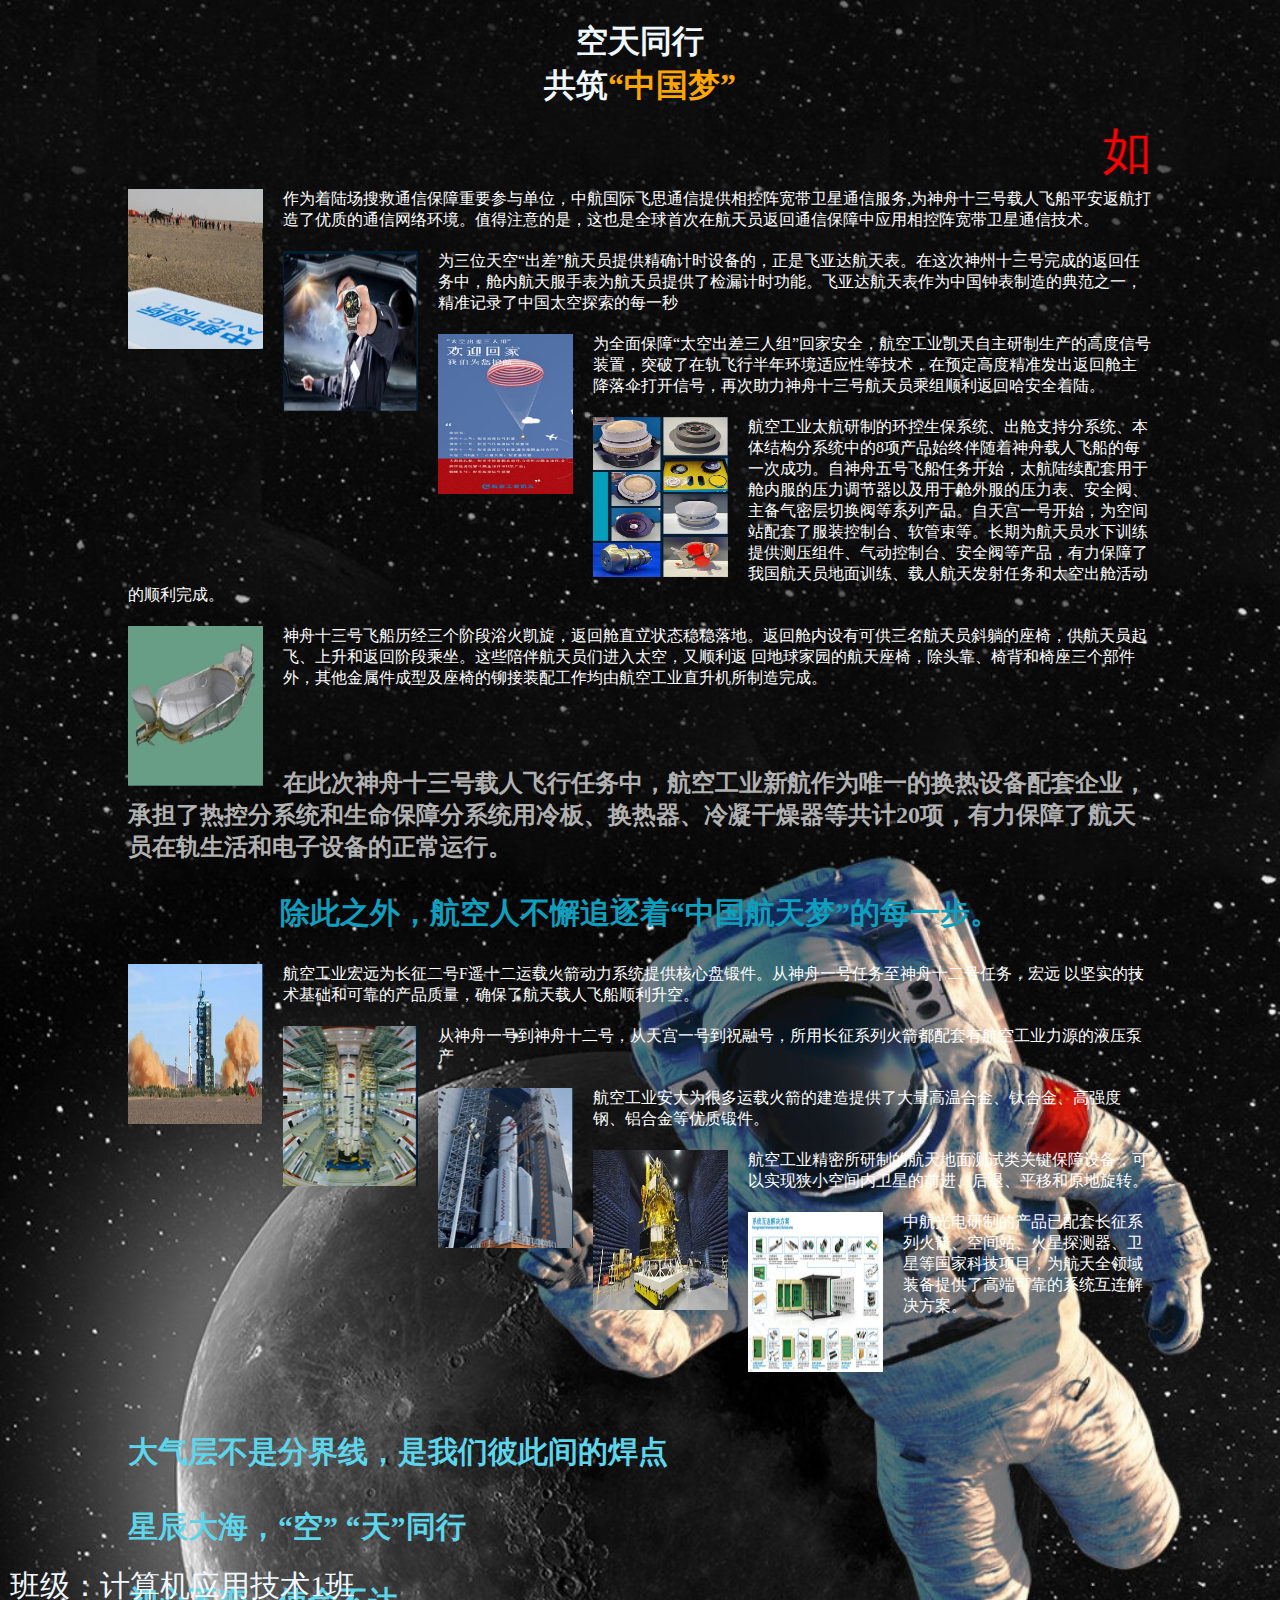
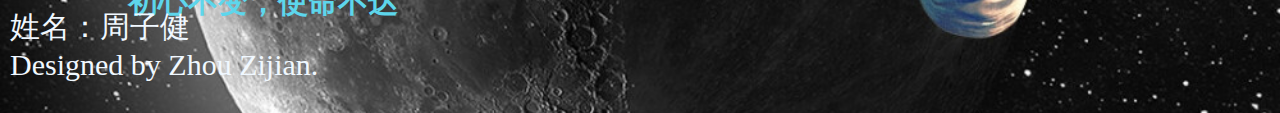
<file: Sky/sky.html>
<!doctype html>
<html>
<head>
<meta charset="utf-8">
<title>空天同行 共筑“中国梦”</title>
<link href="../css/sky.css" rel="stylesheet" type="text/css">
</head>

<body>
<div class="content">
<ul>
<li>
<h1>空天同行</h1>
<h1>共筑<span>“中国梦”</span></h1>
</li>
<marquee>如果有一种颜色，那一定是中国红！</marquee>
<li>
<img src="../images/航空1.jpg" alt="" width="135" height="160">
<p>作为着陆场搜救通信保障重要参与单位，中航国际飞思通信提供相控阵宽带卫星通信服务,为神舟十三号载人飞船平安返航打造了优质的通信网络环境。值得注意的是，这也是全球首次在航天员返回通信保障中应用相控阵宽带卫星通信技术。</p>
</li>	
<li>
<img src="../images/航空2.jpg" alt=""  width="135" height="160">
<p>为三位天空“出差”航天员提供精确计时设备的，正是飞亚达航天表。在这次神州十三号完成的返回任务中，舱内航天服手表为航天员提供了检漏计时功能。飞亚达航天表作为中国钟表制造的典范之一，精准记录了中国太空探索的每一秒</p>	
</li>
<li>
<img src="../images/航空3.jpg" alt=""  width="135" height="160">
<p>为全面保障“太空出差三人组”回家安全，航空工业凯天自主研制生产的高度信号装置，突破了在轨飞行半年环境适应性等技术，在预定高度精准发出返回舱主降落伞打开信号，再次助力神舟十三号航天员乘组顺利返回哈安全着陆。</p>
</li>
<li>
<img src="../images/航空4.jpg" alt=""  width="135" height="160">
<p>航空工业太航研制的环控生保系统、出舱支持分系统、本体结构分系统中的8项产品始终伴随着神舟载人飞船的每一次成功。自神舟五号飞船任务开始，太航陆续配套用于舱内服的压力调节器以及用于舱外服的压力表、安全阀、主备气密层切换阀等系列产品。自天宫一号开始，为空间站配套了服装控制台、软管束等。长期为航天员水下训练提供测压组件、气动控制台、安全阀等产品，有力保障了我国航天员地面训练、载人航天发射任务和太空出舱活动的顺利完成。</p>
</li>
<li>
<img src="../images/航空5.jpg" alt=""  width="135" height="160">
<p>神舟十三号飞船历经三个阶段浴火凯旋，返回舱直立状态稳稳落地。返回舱内设有可供三名航天员斜躺的座椅，供航天员起飞、上升和返回阶段乘坐。这些陪伴航天员们进入太空，又顺利返
回地球家园的航天座椅，除头靠、椅背和椅座三个部件外，其他金属件成型及座椅的铆接装配工作均由航空工业直升机所制造完成。</p>
<br>
<h2>在此次神舟十三号载人飞行任务中，航空工业新航作为唯一的换热设备配套企业，承担了热控分系统和生命保障分系统用冷板、换热器、冷凝干燥器等共计20项，有力保障了航天员在轨生活和电子设备的正常运行。</h2>
</li>
<h3>除此之外，航空人不懈追逐着“中国航天梦”的每一步。</h3>
</ul>
</div>
<div class="content2">
<ul>
<li>
<img src="../images/航空6.jpg" alt=""  width="135" height="160">
<p>航空工业宏远为长征二号F遥十二运载火箭动力系统提供核心盘锻件。从神舟一号任务至神舟十二号任务，宏远
以坚实的技术基础和可靠的产品质量，确保了航天载人飞船顺利升空。</p>
</li>
<li>
<img src="../images/航空7.jpg" alt=""  width="135" height="160">
<p>从神舟一号到神舟十二号，从天宫一号到祝融号，所用长征系列火箭都配套有航空工业力源的液压泵产</p>
</li>
<li>
<img src="../images/航空8.jpg" alt=""  width="135" height="160">
<p>航空工业安大为很多运载火箭的建造提供了大量高温合金、钛合金、高强度钢、铝合金等优质锻件。</p>
</li>
<li>
<img src="../images/航空9.jpg" alt=""  width="135" height="160">
<p>航空工业精密所研制的航天地面测试类关键保障设备，可以实现狭小空间内卫星的前进、后退、平移和原地旋转。</p>
</li>
<li>
<img src="../images/航空10.jpg" alt=""  width="135" height="160">
<p>中航光电研制的产品已配套长征系列火箭、空间站、火星探测器、卫星等国家科技项目，为航天全领域装备提供了高端可靠的系统互连解决方案。</p>
<h3>大气层不是分界线，是我们彼此间的焊点
	<br>
	<br>
	星辰大海，“空”&nbsp;“天”同行
	<br>
	<br>
	初心不变，使命不达
</h3>
</li>

</ul>
</div>
<div class="nav">
	<p>班级：计算机应用技术1班
	<br>
	姓名：周子健
	<br>
	Designed by Zhou Zijian.</p>
</div>
</body>
</html>
</file>
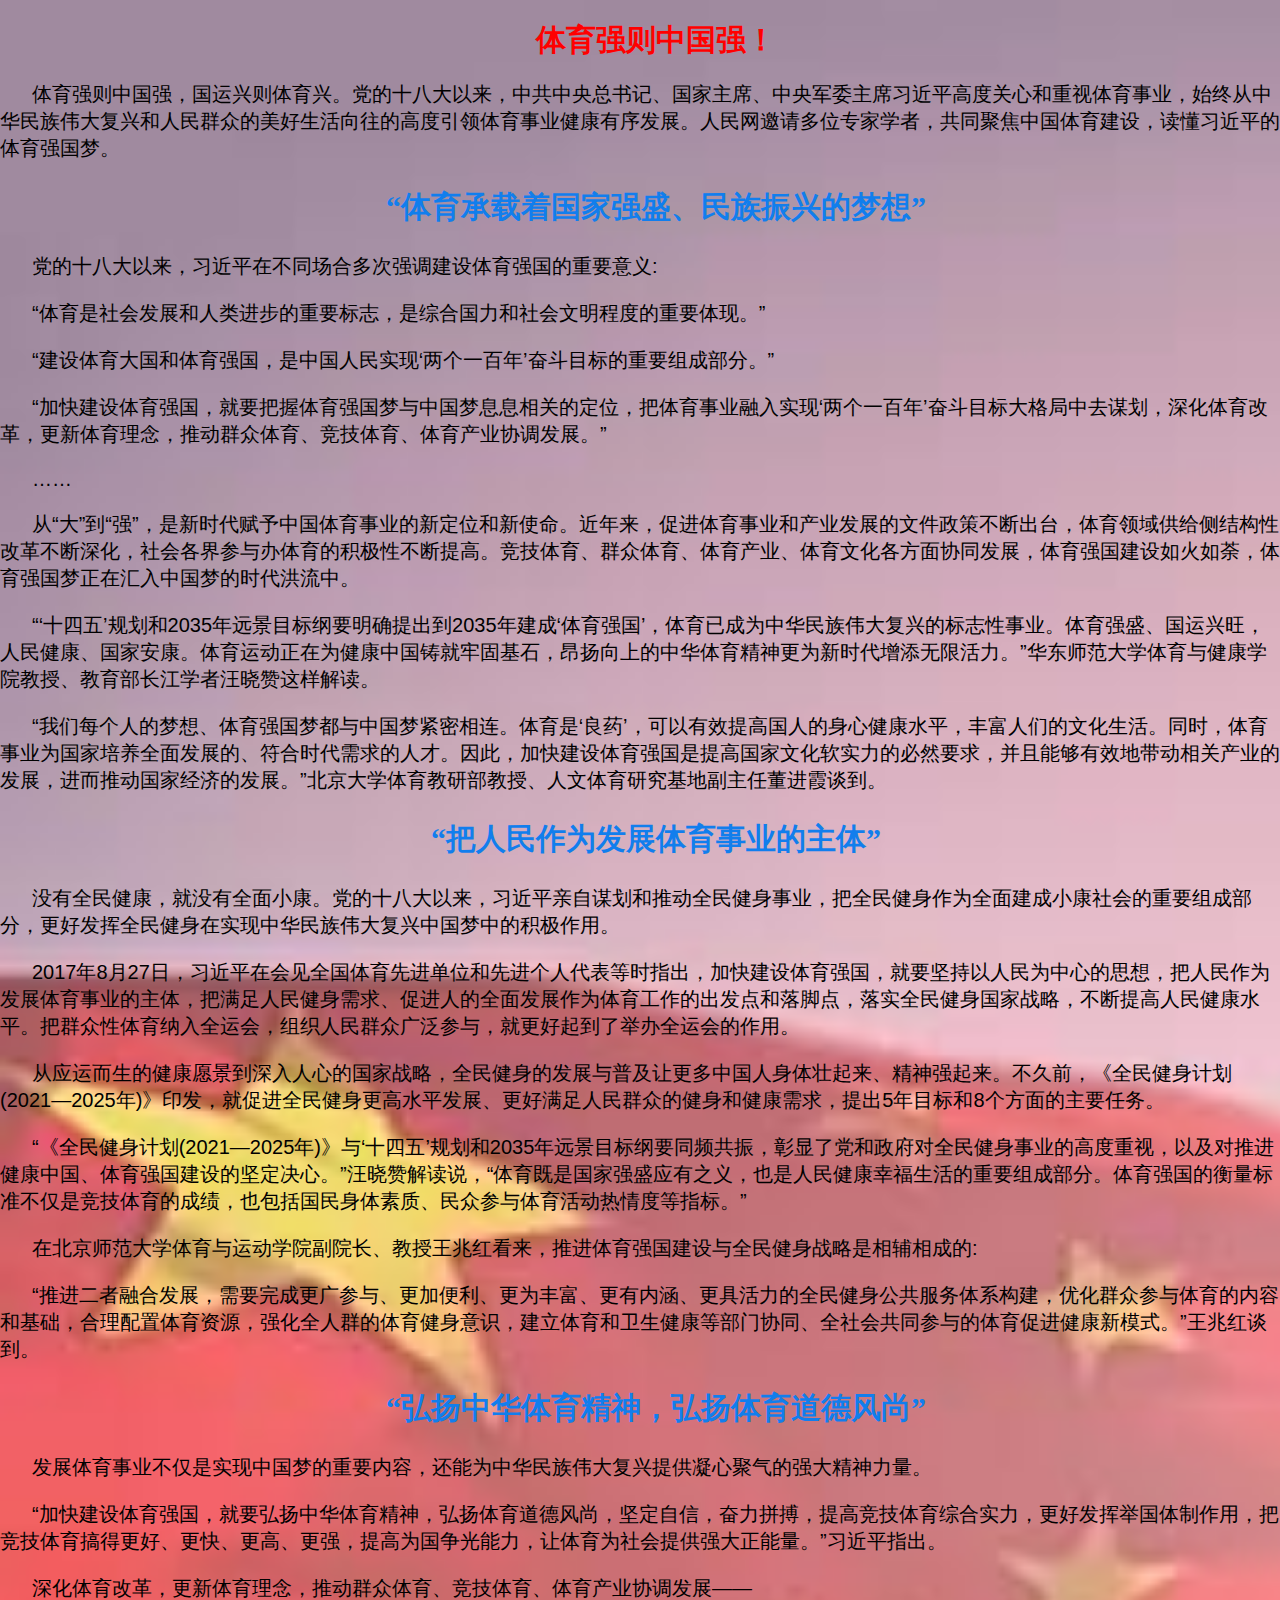
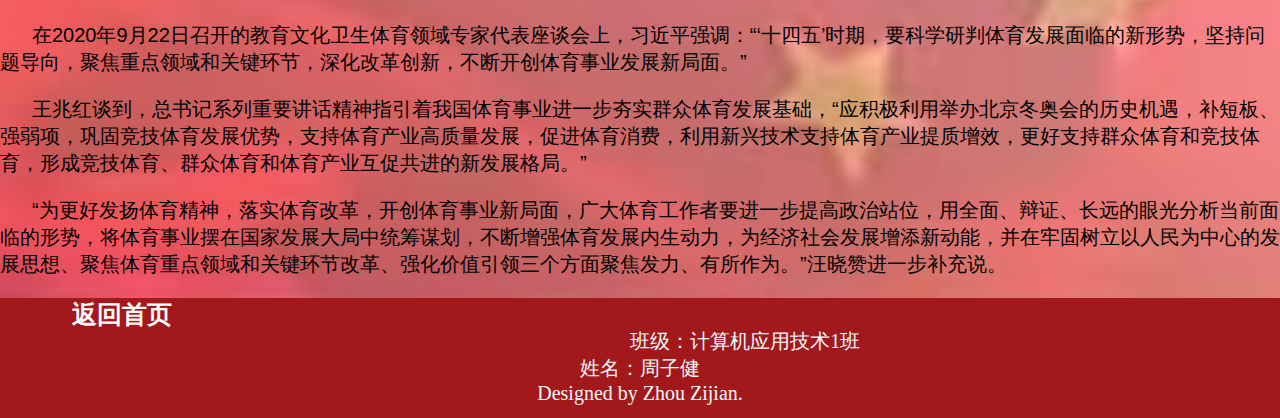
<file: sport/sport.html>
<!doctype html>
<html>
<head>
<meta charset="utf-8">
<title>体育强国梦</title>
<link href="../css/sport.css" rel="stylesheet" type="text/css">
	
</head>

<body>
<h1>体育强则中国强！</h1>
<p>
体育强则中国强，国运兴则体育兴。党的十八大以来，中共中央总书记、国家主席、中央军委主席习近平高度关心和重视体育事业，始终从中华民族伟大复兴和人民群众的美好生活向往的高度引领体育事业健康有序发展。人民网邀请多位专家学者，共同聚焦中国体育建设，读懂习近平的体育强国梦。</p>
<h2> “体育承载着国家强盛、民族振兴的梦想”</h2>
<p>党的十八大以来，习近平在不同场合多次强调建设体育强国的重要意义:</p>
<p> “体育是社会发展和人类进步的重要标志，是综合国力和社会文明程度的重要体现。”</p>
<p> “建设体育大国和体育强国，是中国人民实现‘两个一百年’奋斗目标的重要组成部分。”</p>
	<p> “加快建设体育强国，就要把握体育强国梦与中国梦息息相关的定位，把体育事业融入实现‘两个一百年’奋斗目标大格局中去谋划，深化体育改革，更新体育理念，推动群众体育、竞技体育、体育产业协调发展。”
</p>
<p>……</p>
<p> 从“大”到“强”，是新时代赋予中国体育事业的新定位和新使命。近年来，促进体育事业和产业发展的文件政策不断出台，体育领域供给侧结构性改革不断深化，社会各界参与办体育的积极性不断提高。竞技体育、群众体育、体育产业、体育文化各方面协同发展，体育强国建设如火如荼，体育强国梦正在汇入中国梦的时代洪流中。</p>
	<p> “‘十四五’规划和2035年远景目标纲要明确提出到2035年建成‘体育强国’，体育已成为中华民族伟大复兴的标志性事业。体育强盛、国运兴旺，人民健康、国家安康。体育运动正在为健康中国铸就牢固基石，昂扬向上的中华体育精神更为新时代增添无限活力。”华东师范大学体育与健康学院教授、教育部长江学者汪晓赞这样解读。
</p>
	<p>“我们每个人的梦想、体育强国梦都与中国梦紧密相连。体育是‘良药’，可以有效提高国人的身心健康水平，丰富人们的文化生活。同时，体育事业为国家培养全面发展的、符合时代需求的人才。因此，加快建设体育强国是提高国家文化软实力的必然要求，并且能够有效地带动相关产业的发展，进而推动国家经济的发展。”北京大学体育教研部教授、人文体育研究基地副主任董进霞谈到。
</p>
<h2>“把人民作为发展体育事业的主体”</h2>
	<p>	  
没有全民健康，就没有全面小康。党的十八大以来，习近平亲自谋划和推动全民健身事业，把全民健身作为全面建成小康社会的重要组成部分，更好发挥全民健身在实现中华民族伟大复兴中国梦中的积极作用。</p>
	<p> 2017年8月27日，习近平在会见全国体育先进单位和先进个人代表等时指出，加快建设体育强国，就要坚持以人民为中心的思想，把人民作为发展体育事业的主体，把满足人民健身需求、促进人的全面发展作为体育工作的出发点和落脚点，落实全民健身国家战略，不断提高人民健康水平。把群众性体育纳入全运会，组织人民群众广泛参与，就更好起到了举办全运会的作用。	  </p>
	<p>从应运而生的健康愿景到深入人心的国家战略，全民健身的发展与普及让更多中国人身体壮起来、精神强起来。不久前，《全民健身计划(2021—2025年)》印发，就促进全民健身更高水平发展、更好满足人民群众的健身和健康需求，提出5年目标和8个方面的主要任务。</p>
	<p> “《全民健身计划(2021—2025年)》与‘十四五’规划和2035年远景目标纲要同频共振，彰显了党和政府对全民健身事业的高度重视，以及对推进健康中国、体育强国建设的坚定决心。”汪晓赞解读说，“体育既是国家强盛应有之义，也是人民健康幸福生活的重要组成部分。体育强国的衡量标准不仅是竞技体育的成绩，也包括国民身体素质、民众参与体育活动热情度等指标。”	  </p>
	<p>在北京师范大学体育与运动学院副院长、教授王兆红看来，推进体育强国建设与全民健身战略是相辅相成的:</p>
	<p> “推进二者融合发展，需要完成更广参与、更加便利、更为丰富、更有内涵、更具活力的全民健身公共服务体系构建，优化群众参与体育的内容和基础，合理配置体育资源，强化全人群的体育健身意识，建立体育和卫生健康等部门协同、全社会共同参与的体育促进健康新模式。”王兆红谈到。	  </p>
	<h2>“弘扬中华体育精神，弘扬体育道德风尚”</h2>
	<p> 发展体育事业不仅是实现中国梦的重要内容，还能为中华民族伟大复兴提供凝心聚气的强大精神力量。</p>
	<p> “加快建设体育强国，就要弘扬中华体育精神，弘扬体育道德风尚，坚定自信，奋力拼搏，提高竞技体育综合实力，更好发挥举国体制作用，把竞技体育搞得更好、更快、更高、更强，提高为国争光能力，让体育为社会提供强大正能量。”习近平指出。</p>
	<p>深化体育改革，更新体育理念，推动群众体育、竞技体育、体育产业协调发展——	  </p>
	<p>在2020年9月22日召开的教育文化卫生体育领域专家代表座谈会上，习近平强调：“‘十四五’时期，要科学研判体育发展面临的新形势，坚持问题导向，聚焦重点领域和关键环节，深化改革创新，不断开创体育事业发展新局面。”</p>
	<p> 王兆红谈到，总书记系列重要讲话精神指引着我国体育事业进一步夯实群众体育发展基础，“应积极利用举办北京冬奥会的历史机遇，补短板、强弱项，巩固竞技体育发展优势，支持体育产业高质量发展，促进体育消费，利用新兴技术支持体育产业提质增效，更好支持群众体育和竞技体育，形成竞技体育、群众体育和体育产业互促共进的新发展格局。”</p>
	<p> “为更好发扬体育精神，落实体育改革，开创体育事业新局面，广大体育工作者要进一步提高政治站位，用全面、辩证、长远的眼光分析当前面临的形势，将体育事业摆在国家发展大局中统筹谋划，不断增强体育发展内生动力，为经济社会发展增添新动能，并在牢固树立以人民为中心的发展思想、聚焦体育重点领域和关键环节改革、强化价值引领三个方面聚焦发力、有所作为。”汪晓赞进一步补充说。</p>
	<div class="footer">
	<ul>
	<li>
		<a href="#"><strong>返回首页&nbsp;</strong></a>
	</li>
	</ul>
	<p>班级：计算机应用技术1班
	<br>
	姓名：周子健
	<br>
	Designed by Zhou Zijian.</p>
	</div>
</body>
</html>
</file>
<file: css/style.css>
/* CSS Document */
body {
	margin: 0;
	padding: 0;
	font-family: Verdana, Arial, san-serif;
	font-size: 11px;
	color: #333333;
	background: #fff;
	position: static;
	width: 1200px;
}
div{
	position:absolute;
	left:0;
	right:0;
}
a:hover {
	color: red;
}
img {
	padding: 0px;
	margin: 0px;
}
.header img {
	width: 100%;
	height: 200px;
}
.label {
    background-color: #76242D;
    width: auto;
    height: 50px;
    position: absolute;
    top: 198px;
}
.label:after {
	content: ".";
	display: block;
	height: 0;
	clear: both;
	visibility: hidden;
}
.label a  {
	text-decoration: none;
	color: white;
}
.label ul {
	list-style: none;
}
.label ul li {
	height: 20px;
	float: left;/*此处浮动效果作用在li元素上，从而实现横向排列效果*/
	padding: 6px 40px 5px 0;/*使用内边距控制文字上右下左的距离，使其显示在居中的位置*/
}
.label a b {
    font-size: 19px;
    font-family: "楷体";
}
.label a:hover {
	color: red;
}
.content {
    width: 250px;
    height: 550px;
    border: 1px solid black;
    margin-top: 60px;
    position: absolute;
    left: -21px;
    top: 200px;
}
.content h2 {
	text-align: center;
	color: skyblue;
}
.content li:hover,.content h2:hover {
	color: red;
	text-decoration: underline;
}
.content2 {
    width: 250px;
    height: 260px;
    border: 1px solid black;
    margin-top: 625px;
    position: absolute;
    top: 200px;
	left: -21px;
}
.content2 h2 {
	text-align: center;
	color: skyblue;
}
.content2 li:hover,.content2 h2:hover {
	color: red;
	text-decoration: underline;
}
.photo img {
    width: 595px;
    height: 351px;
    position: absolute;
    left: 640px;
    top: 260px;
}
.content3 {
    width: 597px;
    height: 184px;
    border: 0 solid black;
    position: absolute;
    left: 640px;
    top: 623px;
}
.content3 h2 {
	text-align: center;
	color: skyblue;
}
.content3 p {
	color: gray;
}
.content3 h2:hover,.content3 p:hover {
	color: red;
}
.content3 video {
	padding-left: 85px;
	
}
.content4 {
    width: 355px;
    height: 864px;
    border: 0 solid black;
    position: absolute;
    left: 261px;
    top: 259px;
}
.content4 img {
	width: 350px;
	height: auto;
}
.content4 p:hover {
	color: red;
}
.content4 h3 {
	width: 145px;
	background-color: #53A0EF;
}
.content4 h3 b {
	color: white;

}
.footer {
    width: 100%;
    height: 120px;
    border: 0 solid black;
    position: absolute;
    top: 1099px;
	background-color: #76242D;
	text-align: center;
}
.footer a {
	text-decoration: none;
	font-size: 25px;
	color: white;
	font-family: "楷体";
	float: left;
}
.footer a strong:hover {
	color: red;
}
.footer li {
	list-style: none;
}
.footer p {
	color: aliceblue;
	font-size: 20px;
	padding-top: 20px;
	font-family: "楷体";
}
.all {
	margin-left: 150px;
}
</file>
<file: css/all.css>
/* CSS Document */
body {
	margin: 0;
	padding: 0;
	text-indent: 2em;
	font-family: "楷体";
	background-color: antiquewhite;
}
h1 {
	text-align: center;
	color: red;
	font-size: 40px;
}
h2 {
	color: #117EED;
	text-align: center;
	font-size: 35px;
}
p {
	font-size: 30px;
}
p:hover{
	color: red;
}
</file>
<file: css/form.css>
/* CSS Document */
body {
	margin: 0;
	padding: 0;
	font-family: "楷体";
	background-color: blanchedalmond;
}
h1 {
	font-size: 50px;
	text-align: center;
}
.user {
    width: 567px;
    height: 358px;
    float: left;
    position: absolute;
    left: 370px;
    top: 143px;
    font-size: 40px;
}
.user input:hover {
	color: red;
}
</file>
<file: css/sky.css>
/* CSS Document */
p,h1,h2,h3,h4,h5,h6,ul,ol,dl,li,form,table,a,div,img,body{
	margin:0;
	padding:0;
}
ul{
	list-style: none;
}
a{
	text-decoration: none;
}
body {
	background: url("../images/sky.jpg") no-repeat;
	background-size: cover;
}
.content h1 {
	text-align: center;
	color: aliceblue;
	font-family: "楷体";
}
.content h1 span {
	color: orange;
}
.content h1 span:hover {
	color: #3480DE;
}
.content h2{
	padding-top: 40px;
	color: #B1B1B1;
}
.content h3 {
	padding-top: 20px;
	color: #0e9fbe;
	text-align: center;
	font-size: 30px;
}
.content ul{
	width: 80%;
	margin: 20px auto;
	margin-bottom: 30px;
}
.content ul marquee {
	font-size: 50px;
	color: red;
	font-family: "楷体";
}
.content ul li{
	margin-bottom: 10px;
}
.content ul li p{
	color: white;
	font-family: "楷体";
	font-size: 16px;
	margin-bottom: 20px;
}
.content ul li p:hover,.content ul h2:hover,.content ul h3:hover {
	color: red;
}
.content ul li img{
	float: left;
	display: block;
	margin-right: 20px;
}
.content2 h2{
	padding-top: 40px;
	color: #B1B1B1;
}
.content2 h3 {
	padding-top: 60px;
	color: #5DD6EC;
	
	font-family: "楷体";
	float: left;
	font-size: 30px;
}
.content2 ul{
	width: 80%;
	margin: 20px auto;
	margin-bottom: 30px;
}
.content2 ul marquee {
	font-size: 50px;
	color: red;
	font-family: "楷体";
}
.content2 ul li{
	margin-bottom: 10px;
}
.content2 ul li p{
	color: white;
	font-family: "楷体";
	font-size: 16px;
	margin-bottom: 20px;
}
.content2 ul li p:hover,.content2 ul h2:hover,.content2 ul h3:hover {
	color: red;
}
.content2 ul li img{
	float: left;
	display: block;
	margin-right: 20px;
}
.nav {
    border: 0 solid #333;
    width: 400px;
    height: 247px;
    float: left;
    position: absolute;
    left: 10px;
    top: 1466px;
}
.nav p {
	color: aliceblue;
	font-size: 30px;
	padding-top: 100px;
	font-family: "楷体";
}
.nav p:hover {
	color: red;
}
</file>
<file: css/sport.css>
/* CSS Document */
body {
	margin: 0;
	padding: 0;
	font-family: Verdana, Arial, san-serif;
	text-indent: 2em;
	background: url("../images/体育背景.jpg") no-repeat;
	height: 1200px;
	background-size: cover;
}
h1 {
	text-align: center;
	color: red;
	font-family: "楷体";
	font-size: 30px;
}
p {
	font-size: 20px;
}
p:hover {
	color: blue;
}
h2 {
	color: #117EED;
	text-align: center;
	font-family: "楷体";
	font-size: 30px;
}
.footer {
    width: 100%;
    height: 120px;
    border: 0 solid black;
    top: 1200px;
	background-color: #A3181A;
	text-align: center;
}
.footer a {
	text-decoration: none;
	font-size: 25px;
	color: white;
	font-family: "楷体";
	float: left;
}
.footer a strong:hover {
	color: red;
}
.footer li {
	list-style: none;
}
.footer p {
	color: aliceblue;
	font-size: 20px;
	padding-top: 30px;
	font-family: "楷体";
}
</file>
